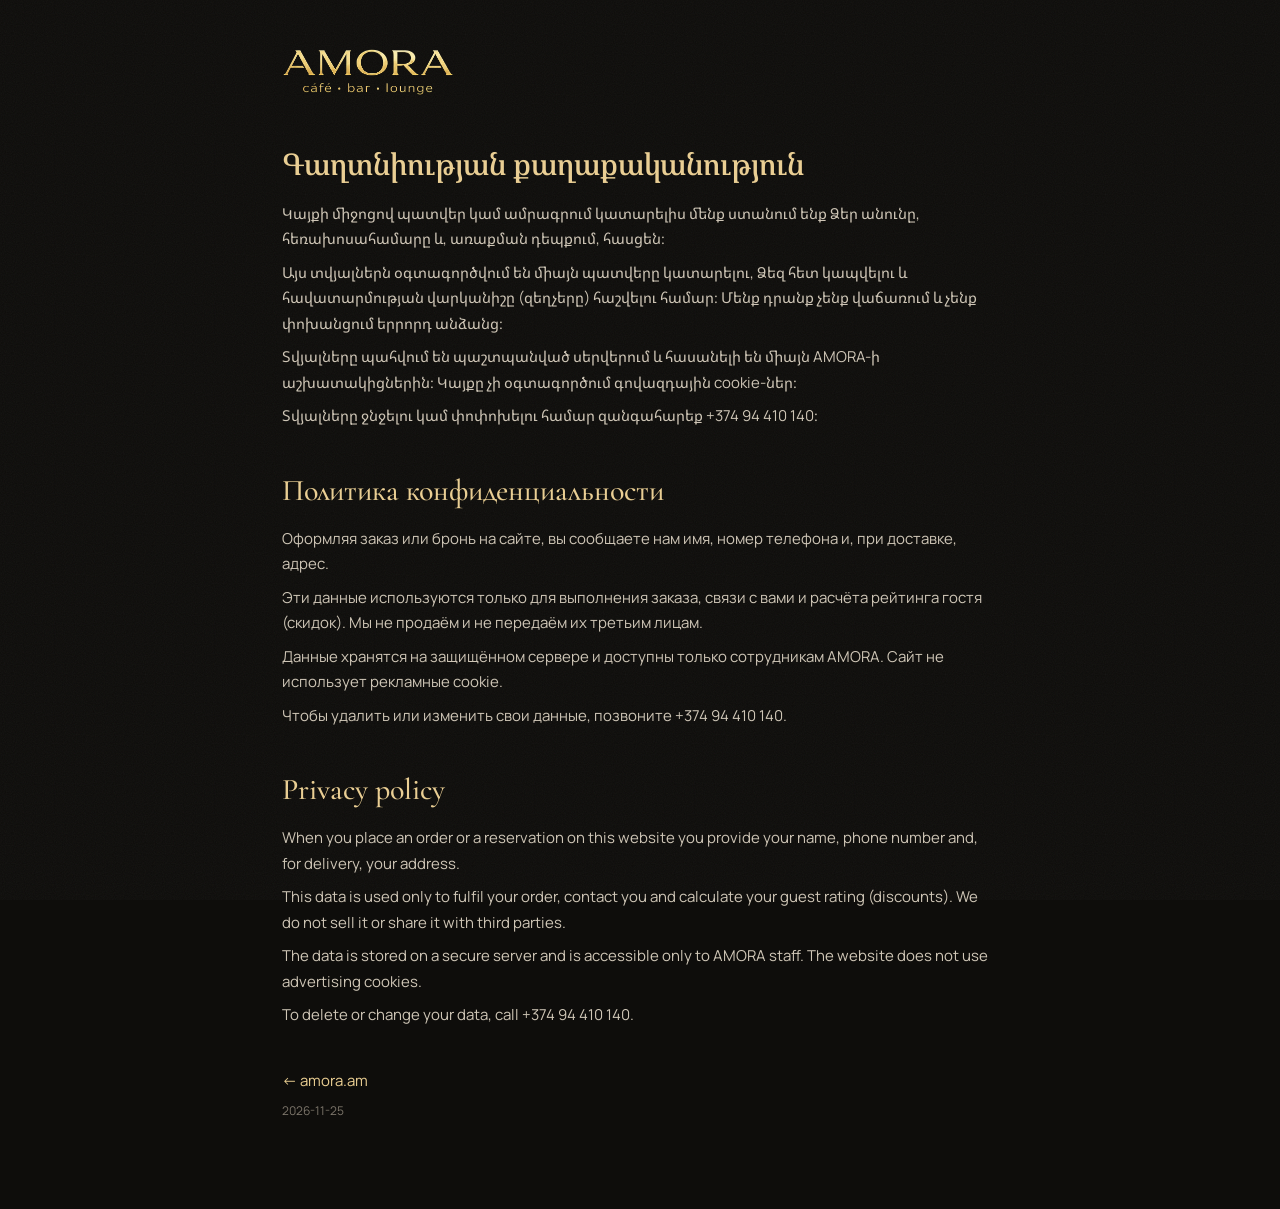
<file: privacy.html>
<!DOCTYPE html><html lang="hy"><head><meta charset="utf-8">
<style id="bootbg">html,body{background:#0E0D0B;color:#F3EEE5}</style>
<meta name="viewport" content="width=device-width, initial-scale=1">
<meta name="theme-color" content="#0E0D0B">
<link rel="icon" type="image/png" sizes="64x64" href="assets/brand/favicon-64.png">
<link rel="apple-touch-icon" href="assets/brand/apple-touch-icon.png">
<link rel="manifest" href="site.webmanifest">
<link rel="preconnect" href="https://fonts.googleapis.com">
<link rel="preconnect" href="https://fonts.gstatic.com" crossorigin>
<link href="https://fonts.googleapis.com/css2?family=Cinzel:wght@400;500&family=Cormorant+Garamond:ital,wght@0,400;0,500;0,600;1,400;1,500&family=Manrope:wght@400;500;600;700&family=Noto+Sans+Armenian:wght@400;500;600;700&family=Noto+Serif+Armenian:wght@400;500;600&display=swap" rel="stylesheet">
<link rel="stylesheet" href="assets/app.css">
<title>Privacy · AMORA Kapan</title><meta name="description" content="AMORA — политика конфиденциальности / Գաղտնիության քաղաքականություն / Privacy policy"><link rel="canonical" href="https://amora.am/privacy.html">
<style>.pv{max-width:760px;margin:0 auto;padding:48px 22px 80px;font-family:Manrope,"Noto Sans Armenian",sans-serif;line-height:1.7}.pv img{height:48px}.pv h2{font-family:"Cormorant Garamond","Noto Serif Armenian",serif;font-weight:500;font-size:30px;margin:36px 0 10px;color:#EBCF93}.pv p{color:#cfc6b6;margin:8px 0}.pv a{color:#EBCF93}</style></head>
<body><main class="pv"><a href="./"><img src="assets/brand/wordmark.webp" alt="AMORA"></a><section lang="hy"><h2>Գաղտնիության քաղաքականություն</h2><p>Կայքի միջոցով պատվեր կամ ամրագրում կատարելիս մենք ստանում ենք Ձեր անունը, հեռախոսահամարը և, առաքման դեպքում, հասցեն։</p><p>Այս տվյալներն օգտագործվում են միայն պատվերը կատարելու, Ձեզ հետ կապվելու և հավատարմության վարկանիշը (զեղչերը) հաշվելու համար։ Մենք դրանք չենք վաճառում և չենք փոխանցում երրորդ անձանց։</p><p>Տվյալները պահվում են պաշտպանված սերվերում և հասանելի են միայն AMORA-ի աշխատակիցներին։ Կայքը չի օգտագործում գովազդային cookie-ներ։</p><p>Տվյալները ջնջելու կամ փոփոխելու համար զանգահարեք +374 94 410 140։</p></section><section lang="ru"><h2>Политика конфиденциальности</h2><p>Оформляя заказ или бронь на сайте, вы сообщаете нам имя, номер телефона и, при доставке, адрес.</p><p>Эти данные используются только для выполнения заказа, связи с вами и расчёта рейтинга гостя (скидок). Мы не продаём и не передаём их третьим лицам.</p><p>Данные хранятся на защищённом сервере и доступны только сотрудникам AMORA. Сайт не использует рекламные cookie.</p><p>Чтобы удалить или изменить свои данные, позвоните +374 94 410 140.</p></section><section lang="en"><h2>Privacy policy</h2><p>When you place an order or a reservation on this website you provide your name, phone number and, for delivery, your address.</p><p>This data is used only to fulfil your order, contact you and calculate your guest rating (discounts). We do not sell it or share it with third parties.</p><p>The data is stored on a secure server and is accessible only to AMORA staff. The website does not use advertising cookies.</p><p>To delete or change your data, call +374 94 410 140.</p></section><p style="margin-top:40px"><a href="./">← amora.am</a></p><p style="color:#7d766b;font-size:12px">2026-11-25</p></main></body></html>
</file>
<file: assets/app.css>
:root{
  --bg:#0E0D0B;--bg2:#141210;--card:#1A1814;--card2:#211E19;--line:rgba(243,237,226,.09);--line2:rgba(243,237,226,.16);
  --ink:#F3EDE2;--mute:#A39B8D;--dim:#6F685D;--gold:#C8A46B;--gold2:#E6CD99;--wine:#8E3B46;--ok:#8DB283;--warn:#E0A458;--bad:#D46A6A;
  --serif:"Cormorant Garamond","Noto Serif Armenian",Georgia,serif;--sans:"Manrope","Noto Sans Armenian",system-ui,sans-serif;
  --r:18px;--ease:cubic-bezier(.2,.7,.2,1);
}
*{box-sizing:border-box;margin:0;padding:0}
html{scroll-behavior:smooth;-webkit-text-size-adjust:100%}
body{background:var(--bg);color:var(--ink);font-family:var(--sans);font-size:15px;line-height:1.5;-webkit-font-smoothing:antialiased;overflow-x:hidden}
body:before{content:"";position:fixed;inset:0;pointer-events:none;z-index:200;opacity:.05;background-image:url("data:image/svg+xml,%3Csvg xmlns='http://www.w3.org/2000/svg' width='160' height='160'%3E%3Cfilter id='n'%3E%3CfeTurbulence type='fractalNoise' baseFrequency='.9' numOctaves='2'/%3E%3C/filter%3E%3Crect width='100%25' height='100%25' filter='url(%23n)'/%3E%3C/svg%3E")}
button{font:inherit;color:inherit;background:none;border:0;cursor:pointer}
input,select,textarea{font:inherit;color:var(--ink)}
a{color:inherit;text-decoration:none}
.serif{font-family:var(--serif)}
.wrap{max-width:1180px;margin:0 auto;padding:0 20px}
.eyebrow{font-size:11px;letter-spacing:.28em;text-transform:uppercase;color:var(--gold)}
.hair{height:1px;background:linear-gradient(90deg,transparent,var(--gold) 20%,var(--gold) 80%,transparent);opacity:.35}
.hidden{display:none!important}

/* header */
.hdr{position:sticky;top:0;z-index:50;background:rgba(14,13,11,.82);backdrop-filter:blur(18px) saturate(1.2);-webkit-backdrop-filter:blur(18px);border-bottom:1px solid var(--line)}
.hdr .wrap{display:flex;align-items:center;gap:14px;height:66px}
.logo{display:flex;flex-direction:column;line-height:1}
.logo b{font-family:var(--serif);font-weight:500;font-size:27px;letter-spacing:.32em;margin-right:-.32em}
.logo small{font-size:8.5px;letter-spacing:.42em;color:var(--gold);margin-top:5px;text-transform:uppercase}
.sp{flex:1}
.langs{display:flex;border:1px solid var(--line2);border-radius:99px;padding:3px}
.langs button{font-size:11.5px;font-weight:600;letter-spacing:.06em;padding:6px 10px;border-radius:99px;color:var(--mute);transition:.25s}
.langs button.on{background:var(--ink);color:var(--bg)}
.iconbtn{position:relative;height:42px;min-width:42px;padding:0 14px;border-radius:99px;border:1px solid var(--line2);display:flex;align-items:center;gap:8px;font-size:13px;font-weight:600;transition:.25s}
.iconbtn:hover{border-color:var(--gold)}
.iconbtn .cnt{background:var(--gold);color:#1a140b;font-size:11px;font-weight:700;border-radius:99px;min-width:20px;height:20px;display:grid;place-items:center;padding:0 5px}
.trackpill{display:flex;align-items:center;gap:8px;height:42px;padding:0 14px;border-radius:99px;background:rgba(200,164,107,.12);border:1px solid rgba(200,164,107,.35);font-size:12.5px;font-weight:600;color:var(--gold2)}
.dot{width:7px;height:7px;border-radius:50%;background:var(--ok);box-shadow:0 0 0 0 rgba(141,178,131,.6);animation:pulse 1.8s infinite}
@keyframes pulse{0%{box-shadow:0 0 0 0 rgba(141,178,131,.55)}70%{box-shadow:0 0 0 9px rgba(141,178,131,0)}100%{box-shadow:0 0 0 0 rgba(141,178,131,0)}}

/* hero */
.hero{position:relative;overflow:hidden;padding:72px 0 64px;border-bottom:1px solid var(--line)}
.hero:before{content:"";position:absolute;inset:-20%;background:radial-gradient(40% 50% at 78% 40%,rgba(142,59,70,.28),transparent 70%),radial-gradient(35% 45% at 15% 10%,rgba(200,164,107,.13),transparent 70%)}
.hero .wrap{position:relative;display:grid;grid-template-columns:1.1fr .9fr;gap:40px;align-items:center}
.hero h1{font-family:var(--serif);font-weight:400;font-size:clamp(46px,7vw,92px);line-height:.95;letter-spacing:-.01em;margin:18px 0 22px}
.hero h1 i{color:var(--gold2);font-weight:400}
.hero p.lead{color:var(--mute);font-size:16.5px;max-width:470px}
.ctas{display:flex;gap:12px;flex-wrap:wrap;margin-top:30px}
.btn{height:52px;padding:0 26px;border-radius:99px;font-weight:600;font-size:14.5px;letter-spacing:.02em;display:inline-flex;align-items:center;justify-content:center;gap:10px;transition:.3s var(--ease)}
.btn.gold{background:linear-gradient(180deg,var(--gold2),var(--gold));color:#1d160b;box-shadow:0 10px 30px -10px rgba(200,164,107,.6)}
.btn.gold:hover{transform:translateY(-2px);box-shadow:0 16px 36px -12px rgba(200,164,107,.7)}
.btn.line{border:1px solid var(--line2)}
.btn.line:hover{border-color:var(--gold);color:var(--gold2)}
.btn:disabled{opacity:.4;cursor:not-allowed;transform:none!important}
.chips{display:flex;gap:10px;flex-wrap:wrap;margin-top:34px}
.chip{display:flex;align-items:center;gap:8px;padding:9px 14px;border:1px solid var(--line);border-radius:99px;font-size:12.5px;color:var(--mute);background:rgba(255,255,255,.02)}
.chip b{color:var(--ink);font-weight:600}
.heroart{position:relative;aspect-ratio:1;max-width:480px;justify-self:end;width:100%}
.heroart .spin{position:absolute;inset:0;animation:spin 90s linear infinite}
.heroart .ring{position:absolute;inset:-6%;border:1px solid var(--line);border-radius:50%}
.heroart .ring2{position:absolute;inset:-14%;border:1px dashed rgba(200,164,107,.18);border-radius:50%}
.heroart .tag{position:absolute;background:rgba(20,18,16,.85);backdrop-filter:blur(10px);border:1px solid var(--line2);border-radius:14px;padding:12px 16px;font-size:12px}
.heroart .tag b{display:block;font-family:var(--serif);font-size:19px;font-weight:500}
@keyframes spin{to{transform:rotate(360deg)}}

/* table hero */
.thero{padding:34px 0 30px;border-bottom:1px solid var(--line);background:radial-gradient(60% 120% at 80% 0,rgba(142,59,70,.25),transparent 70%)}
.thero h2{font-family:var(--serif);font-weight:400;font-size:44px;line-height:1;margin:8px 0 6px}
.thero h2 span{color:var(--gold2)}
.tactions{display:grid;grid-template-columns:1fr 1fr;gap:10px;margin-top:20px;max-width:520px}
.tact{border:1px solid var(--line2);border-radius:16px;padding:14px 16px;text-align:left;transition:.25s;background:rgba(255,255,255,.02)}
.tact:hover{border-color:var(--gold)}
.tact b{display:block;font-size:14px}
.tact small{color:var(--mute);font-size:12px}
.tact.done{border-color:rgba(141,178,131,.5);background:rgba(141,178,131,.08)}

/* menu nav */
.mnav{position:sticky;top:66px;z-index:40;background:rgba(14,13,11,.9);backdrop-filter:blur(16px);-webkit-backdrop-filter:blur(16px);border-bottom:1px solid var(--line)}
.mnav .wrap{display:flex;gap:10px;align-items:center;height:62px}
.cats{display:flex;gap:4px;overflow-x:auto;scrollbar-width:none;flex:1;mask-image:linear-gradient(90deg,#000 92%,transparent)}
.cats::-webkit-scrollbar{display:none}
.cats button{white-space:nowrap;padding:9px 15px;border-radius:99px;font-size:13.5px;color:var(--mute);transition:.25s;font-weight:500}
.cats button.on{color:var(--bg);background:var(--ink)}
.cats button:hover:not(.on){color:var(--ink)}
.srch{position:relative;width:230px;flex:none}
.srch input{width:100%;height:40px;border-radius:99px;border:1px solid var(--line2);background:transparent;padding:0 14px 0 38px;font-size:13.5px;outline:none;transition:.25s}
.srch input:focus{border-color:var(--gold)}
.srch svg{position:absolute;left:13px;top:12px;opacity:.6}
.filters{display:flex;gap:8px;padding:18px 0 4px;flex-wrap:wrap}
.filters button{padding:7px 13px;border:1px solid var(--line);border-radius:99px;font-size:12.5px;color:var(--mute);transition:.2s}
.filters button.on{border-color:var(--gold);color:var(--gold2);background:rgba(200,164,107,.08)}

/* dishes */
.sec{padding:36px 0 8px;scroll-margin-top:140px}
.sec h3{font-family:var(--serif);font-weight:400;font-size:38px;display:flex;align-items:baseline;gap:14px;margin-bottom:20px}
.sec h3 small{font-family:var(--sans);font-size:12px;color:var(--dim);letter-spacing:.1em}
.grid{display:grid;grid-template-columns:repeat(3,1fr);gap:18px}
.dish{position:relative;background:linear-gradient(180deg,var(--card),var(--bg2));border:1px solid var(--line);border-radius:var(--r);overflow:hidden;display:flex;flex-direction:column;transition:.35s var(--ease);cursor:pointer}
.dish:hover{border-color:rgba(200,164,107,.35);transform:translateY(-3px);box-shadow:0 24px 50px -30px rgba(0,0,0,.9)}
.dish .img{position:relative;aspect-ratio:4/3;background:radial-gradient(70% 70% at 50% 45%,#2a2620,#14120f 75%);display:grid;place-items:center;overflow:hidden}
.dish .img svg{width:78%;height:auto;transition:.6s var(--ease);filter:drop-shadow(0 18px 22px rgba(0,0,0,.55))}
.dish:hover .img svg{transform:rotate(8deg) scale(1.04)}
.dish .body{padding:16px 18px 18px;display:flex;flex-direction:column;flex:1}
.dish h4{font-family:var(--serif);font-size:23px;font-weight:500;line-height:1.1}
.dish p{color:var(--mute);font-size:13px;margin:7px 0 14px;flex:1;display:-webkit-box;-webkit-line-clamp:2;-webkit-box-orient:vertical;overflow:hidden}
.dish .foot{display:flex;align-items:center;justify-content:space-between;gap:10px}
.price{font-weight:700;font-size:17px;letter-spacing:.01em;white-space:nowrap}
.price small{color:var(--dim);font-weight:500;font-size:12px;margin-left:6px}
.addb{height:40px;padding:0 16px;border-radius:99px;border:1px solid var(--line2);font-size:13px;font-weight:600;transition:.25s;display:flex;align-items:center;gap:6px}
.addb:hover{background:var(--ink);color:var(--bg);border-color:var(--ink)}
.stepper{display:flex;align-items:center;border-radius:99px;background:var(--ink);color:var(--bg);height:40px;font-weight:700}
.stepper button{width:38px;height:40px;font-size:18px;color:var(--bg)}
.stepper span{min-width:18px;text-align:center;font-size:14px}
.badges{position:absolute;top:12px;left:12px;display:flex;gap:6px;z-index:2}
.bdg{font-size:10.5px;font-weight:700;letter-spacing:.08em;text-transform:uppercase;padding:5px 9px;border-radius:99px;background:rgba(14,13,11,.75);backdrop-filter:blur(6px);border:1px solid var(--line2)}
.bdg.hit{color:var(--gold2);border-color:rgba(200,164,107,.4)}
.bdg.new{color:#bfe0b5;border-color:rgba(141,178,131,.4)}
.bdg.spicy{color:#f0a3a3;border-color:rgba(212,106,106,.4)}
.bdg.veg{color:#cfe3a8;border-color:rgba(170,200,120,.35)}
.dish.out{cursor:default}
.dish.out .img svg{filter:grayscale(1) brightness(.55)}
.dish.out h4,.dish.out .price{opacity:.5}
.dish.out:hover{transform:none;border-color:var(--line)}
.soldtag{position:absolute;inset:auto 12px 12px 12px;background:rgba(14,13,11,.85);border:1px solid var(--line2);border-radius:12px;padding:9px 12px;font-size:12px;color:var(--mute);text-align:center;backdrop-filter:blur(6px)}
.empty{color:var(--mute);padding:50px 0;text-align:center}

/* about / features */
.feat{padding:80px 0;border-top:1px solid var(--line);margin-top:60px}
.feat h2{font-family:var(--serif);font-weight:400;font-size:clamp(36px,5vw,58px);line-height:1;max-width:640px;margin:12px 0 40px}
.fgrid{display:grid;grid-template-columns:repeat(4,1fr);gap:16px}
.fcard{border:1px solid var(--line);border-radius:var(--r);padding:24px;background:linear-gradient(180deg,rgba(255,255,255,.025),transparent)}
.fcard .n{font-family:var(--serif);font-size:42px;color:var(--gold);line-height:1}
.fcard b{display:block;margin:14px 0 6px;font-size:15px}
.fcard p{color:var(--mute);font-size:13px}
.book{display:grid;grid-template-columns:1fr 1fr;gap:40px;padding:70px 0;border-top:1px solid var(--line);align-items:start}
.book h2{font-family:var(--serif);font-weight:400;font-size:52px;line-height:1;margin:12px 0 14px}
.form{display:grid;gap:12px}
.row2{display:grid;grid-template-columns:1fr 1fr;gap:12px}
.row3{display:grid;grid-template-columns:1fr 1fr 1fr;gap:12px}
.fld{display:flex;flex-direction:column;gap:6px}
.fld label{font-size:11.5px;color:var(--mute);letter-spacing:.04em}
.fld input,.fld select,.fld textarea{height:48px;border-radius:14px;border:1px solid var(--line2);background:rgba(255,255,255,.03);padding:0 14px;outline:none;transition:.2s;width:100%}
.fld textarea{height:78px;padding:12px 14px;resize:none}
.fld input:focus,.fld select:focus,.fld textarea:focus{border-color:var(--gold)}
.fld select option{background:#1a1814}
.fld.err input{border-color:var(--bad)}
footer{border-top:1px solid var(--line);padding:50px 0 120px}
.fgrid2{display:grid;grid-template-columns:2fr 1fr 1fr 1fr;gap:30px}
footer h5{font-size:11px;letter-spacing:.24em;text-transform:uppercase;color:var(--gold);margin-bottom:12px;font-weight:600}
footer p,footer a{color:var(--mute);font-size:13.5px;display:block}

/* overlay / drawer */
.ov{position:fixed;inset:0;background:rgba(5,4,3,.6);backdrop-filter:blur(4px);z-index:90;opacity:0;pointer-events:none;transition:.35s}
.ov.on{opacity:1;pointer-events:auto}
.drawer{position:fixed;top:0;right:0;bottom:0;width:min(460px,100%);background:var(--bg2);border-left:1px solid var(--line2);z-index:100;transform:translateX(105%);transition:.45s var(--ease);display:flex;flex-direction:column}
.drawer.on{transform:none}
.dh{display:flex;align-items:center;justify-content:space-between;padding:20px 22px;border-bottom:1px solid var(--line)}
.dh h3{font-family:var(--serif);font-weight:500;font-size:28px}
.x{width:38px;height:38px;border-radius:50%;border:1px solid var(--line2);display:grid;place-items:center;font-size:18px}
.db{flex:1;overflow-y:auto;padding:18px 22px}
.df{padding:16px 22px 22px;border-top:1px solid var(--line);background:var(--bg2)}
.ci{display:grid;grid-template-columns:58px 1fr auto;gap:12px;align-items:center;padding:12px 0;border-bottom:1px solid var(--line)}
.ci .th{width:58px;height:58px;border-radius:14px;background:#1f1c18;display:grid;place-items:center}
.ci .th svg{width:52px}
.ci b{font-weight:600;font-size:14px;display:block;line-height:1.25}
.ci small{color:var(--mute)}
.stepper.sm{height:34px;background:transparent;color:var(--ink);border:1px solid var(--line2)}
.stepper.sm button{color:var(--ink);width:32px;height:34px}
.sumrow{display:flex;justify-content:space-between;font-size:14px;color:var(--mute);padding:4px 0}
.sumrow.t{color:var(--ink);font-weight:700;font-size:18px;padding-top:10px}
.prog{height:4px;border-radius:9px;background:var(--line2);overflow:hidden;margin:8px 0 2px}
.prog i{display:block;height:100%;background:linear-gradient(90deg,var(--gold),var(--gold2));transition:.5s}
.note{font-size:12.5px;color:var(--mute);background:rgba(255,255,255,.03);border:1px solid var(--line);border-radius:12px;padding:10px 12px;margin:10px 0}
.note.warn{color:var(--warn);border-color:rgba(224,164,88,.35)}
.seg{display:grid;grid-auto-flow:column;grid-auto-columns:1fr;border:1px solid var(--line2);border-radius:14px;padding:4px;gap:4px;margin-bottom:16px}
.seg button{line-height:1.2;padding:0 6px;height:42px;border-radius:10px;font-size:13.5px;font-weight:600;color:var(--mute);transition:.2s}
.seg button.on{background:var(--ink);color:var(--bg)}
.seg button:disabled{opacity:.35;text-decoration:line-through}
.opt{display:flex;align-items:center;gap:12px;border:1px solid var(--line2);border-radius:14px;padding:13px 14px;cursor:pointer;transition:.2s;margin-bottom:8px}
.opt.on{border-color:var(--gold);background:rgba(200,164,107,.06)}
.opt i{width:18px;height:18px;border-radius:50%;border:1.5px solid var(--line2);flex:none;display:grid;place-items:center}
.opt.on i{border-color:var(--gold)}
.opt.on i:after{content:"";width:9px;height:9px;border-radius:50%;background:var(--gold)}
.opt b{font-size:14px;font-weight:600}
.opt small{display:block;color:var(--mute);font-size:12px}
.lbl{font-size:11px;letter-spacing:.2em;text-transform:uppercase;color:var(--gold);margin:18px 0 10px;font-weight:600}
.ups{display:flex;gap:10px;overflow-x:auto;padding-bottom:4px;scrollbar-width:none}
.ups .u{flex:none;width:132px;border:1px solid var(--line);border-radius:14px;padding:10px;text-align:left}
.ups .u svg{width:60px;display:block;margin:0 auto 6px}
.ups .u b{font-size:12.5px;display:block;line-height:1.2;height:30px;overflow:hidden}
.ups .u span{font-size:12px;color:var(--gold2);font-weight:700}

/* tracker */
.done-hero{text-align:center;padding:16px 0 6px}
.done-hero .ok{width:74px;height:74px;border-radius:50%;margin:0 auto 14px;display:grid;place-items:center;background:radial-gradient(circle,rgba(141,178,131,.25),transparent 70%);border:1px solid rgba(141,178,131,.5);font-size:30px;color:var(--ok)}
.done-hero h4{font-family:var(--serif);font-size:30px;font-weight:500}
.done-hero .num{font-size:13px;color:var(--mute);margin-top:4px}
.steps{margin:22px 0 10px;position:relative}
.st{display:flex;gap:14px;align-items:flex-start;padding:0 0 20px;position:relative}
.st:before{content:"";position:absolute;left:11px;top:24px;bottom:0;width:1px;background:var(--line2)}
.st:last-child:before{display:none}
.st i{width:23px;height:23px;border-radius:50%;border:1.5px solid var(--line2);flex:none;display:grid;place-items:center;font-size:11px;font-style:normal;background:var(--bg2);z-index:1}
.st.dn i{background:var(--ok);border-color:var(--ok);color:#10200d}
.st.cur i{border-color:var(--gold);box-shadow:0 0 0 5px rgba(200,164,107,.15)}
.st.cur i:after{content:"";width:8px;height:8px;border-radius:50%;background:var(--gold);animation:pulse 1.6s infinite}
.st b{font-size:14.5px;font-weight:600;display:block}
.st small{color:var(--mute);font-size:12px}
.st:not(.dn):not(.cur) b{color:var(--dim)}

/* modal sheet */
.sheet{position:fixed;left:50%;top:50%;width:min(560px,94vw);max-height:90vh;overflow:auto;background:var(--bg2);border:1px solid var(--line2);border-radius:26px;z-index:110;transform:translate(-50%,-46%) scale(.97);opacity:0;pointer-events:none;transition:.4s var(--ease)}
.sheet.on{transform:translate(-50%,-50%);opacity:1;pointer-events:auto}
.sheet .img{aspect-ratio:16/10;background:radial-gradient(60% 70% at 50% 45%,#2c2822,#12100e 75%);display:grid;place-items:center;position:relative}
.sheet .img svg{width:62%;filter:drop-shadow(0 24px 30px rgba(0,0,0,.6))}
.sheet .x{position:absolute;top:14px;right:14px;background:rgba(14,13,11,.6)}
.sheet .c{padding:22px 24px 24px}
.sheet h3{font-family:var(--serif);font-weight:500;font-size:34px;line-height:1.05}
.sheet .meta{color:var(--dim);font-size:12.5px;margin:6px 0 12px;letter-spacing:.04em}
.sheet p{color:var(--mute)}
.sheet .act{display:flex;gap:12px;margin-top:22px;align-items:center}
.sheet .act .btn{flex:1}

/* floating cart bar (mobile) */
.fbar{position:fixed;left:14px;right:14px;bottom:14px;z-index:60;display:none}
.fbar button{width:100%;height:58px;border-radius:18px;background:linear-gradient(180deg,var(--gold2),var(--gold));color:#1d160b;font-weight:700;display:flex;align-items:center;justify-content:space-between;padding:0 20px;box-shadow:0 18px 40px -12px rgba(0,0,0,.8)}

/* toast */
.toasts{position:fixed;top:78px;left:50%;transform:translateX(-50%);z-index:300;display:flex;flex-direction:column;gap:8px;align-items:center;pointer-events:none}
.toast{white-space:nowrap;max-width:92vw;overflow:hidden;text-overflow:ellipsis;background:#f3ede2;color:#16130f;padding:11px 18px;border-radius:99px;font-size:13.5px;font-weight:600;box-shadow:0 14px 34px -10px rgba(0,0,0,.7);animation:tin .4s var(--ease)}
.toast.gold{background:linear-gradient(180deg,var(--gold2),var(--gold))}
@keyframes tin{from{opacity:0;transform:translateY(-10px)}}

/* demo switcher */
.ov.on~.demo{opacity:0;pointer-events:none}
.demo{position:fixed;left:50%;bottom:16px;transform:translateX(-50%);z-index:80;transition:opacity .3s;display:flex;align-items:center;gap:4px;padding:5px;border-radius:99px;background:rgba(243,237,226,.94);color:#17140f;box-shadow:0 16px 40px -12px rgba(0,0,0,.8);font-size:12.5px}
.demo span{padding:0 10px 0 12px;font-weight:700;letter-spacing:.14em;font-size:10px;text-transform:uppercase;opacity:.55}
.demo button{white-space:nowrap;color:#17140f;padding:8px 14px;border-radius:99px;font-weight:600;position:relative}
.demo button.on{background:#17140f;color:#f3ede2}
.demo button .rd{position:absolute;top:4px;right:6px;width:8px;height:8px;border-radius:50%;background:#c4453f}

/* ===== STAFF ===== */
.staff{min-height:100vh;background:#0B0A09}
.sbar{position:sticky;top:0;z-index:50;background:rgba(11,10,9,.92);backdrop-filter:blur(14px);border-bottom:1px solid var(--line)}
.sbar .wrap{max-width:1400px;display:flex;align-items:center;gap:12px;height:64px}
.sbar .logo b{font-size:22px}
.stabs{display:flex;gap:4px;overflow-x:auto;scrollbar-width:none;max-width:1400px;margin:0 auto;padding:0 20px 10px}
.stabs::-webkit-scrollbar{display:none}
.stabs button{white-space:nowrap;padding:9px 14px;border-radius:12px;font-size:13.5px;font-weight:600;color:var(--mute);display:flex;gap:7px;align-items:center}
.stabs button.on{background:var(--card2);color:var(--ink)}
.stabs .b{background:var(--bad);color:#fff;border-radius:99px;font-size:10.5px;padding:1px 6px;min-width:18px;text-align:center}
.smain{max-width:1400px;margin:0 auto;padding:22px 20px 120px}
.live{display:flex;align-items:center;gap:8px;font-size:12px;color:var(--ok);font-weight:600}
.sbtn{height:38px;padding:0 14px;border-radius:11px;border:1px solid var(--line2);font-size:13px;font-weight:600;transition:.2s;display:inline-flex;align-items:center;gap:6px;white-space:nowrap}
.sbtn:hover{border-color:var(--gold)}
.sbtn.pri{background:var(--ink);color:var(--bg);border-color:var(--ink)}
.sbtn.ok{background:var(--ok);color:#0f1c0c;border-color:var(--ok)}
.sbtn.gold{background:var(--gold);color:#1d160b;border-color:var(--gold)}
.sbtn.ghost{border-color:transparent;color:var(--mute)}
.kan{display:grid;grid-template-columns:repeat(4,minmax(260px,1fr));gap:14px;overflow-x:auto;align-items:start}
.col{background:#121110;border:1px solid var(--line);border-radius:18px;padding:12px;min-height:200px}
.col h4{display:flex;justify-content:space-between;align-items:center;font-size:12px;letter-spacing:.14em;text-transform:uppercase;color:var(--mute);padding:4px 6px 12px}
.col h4 em{font-style:normal;background:var(--card2);color:var(--ink);border-radius:99px;padding:2px 9px;letter-spacing:0}
.oc{background:var(--card);border:1px solid var(--line);border-radius:14px;padding:14px;margin-bottom:10px;font-size:13px}
.oc.fresh{border-color:var(--gold);animation:glow 1.4s infinite alternate}
@keyframes glow{from{box-shadow:0 0 0 0 rgba(200,164,107,.0)}to{box-shadow:0 0 0 4px rgba(200,164,107,.18)}}
.oc .h{display:flex;align-items:center;gap:8px;margin-bottom:8px}
.oc .h b{font-size:16px}
.oc .h small{margin-left:auto;color:var(--dim)}
.tp{font-size:10.5px;font-weight:700;letter-spacing:.06em;text-transform:uppercase;padding:3px 8px;border-radius:7px}
.tp.delivery{background:rgba(142,59,70,.35);color:#f2b7be}
.tp.pickup{background:rgba(200,164,107,.2);color:var(--gold2)}
.tp.table{background:rgba(141,178,131,.2);color:#c5e3bd}
.oc ul{list-style:none;margin:8px 0;padding:8px 0;border-top:1px dashed var(--line2);border-bottom:1px dashed var(--line2)}
.oc li{display:flex;justify-content:space-between;padding:2px 0}
.oc .who{color:var(--mute);line-height:1.45}
.oc .who b{color:var(--ink);font-weight:600}
.oc .nt{background:rgba(224,164,88,.1);color:var(--warn);border-radius:8px;padding:6px 8px;margin-top:6px;font-size:12.5px}
.oc .ft{display:flex;align-items:center;gap:8px;margin-top:10px}
.oc .ft .tot{font-weight:700;font-size:15px;margin-right:auto;white-space:nowrap}
.donelist{margin-top:18px;background:#121110;border:1px solid var(--line);border-radius:18px;padding:14px}
.donelist summary{cursor:pointer;color:var(--mute);font-size:13px;font-weight:600}
.drow{display:grid;grid-template-columns:70px 90px 1fr auto auto;gap:12px;padding:9px 4px;border-bottom:1px solid var(--line);font-size:13px;align-items:center}
.callc{display:flex;align-items:center;gap:14px;background:var(--card);border:1px solid var(--line);border-radius:16px;padding:16px;margin-bottom:10px}
.callc .tn{width:56px;height:56px;border-radius:14px;background:var(--card2);display:grid;place-items:center;font-family:var(--serif);font-size:28px}
.callc.act{border-color:var(--gold)}
.callc b{font-size:15px}
.callc small{display:block;color:var(--mute)}
.stop{display:grid;grid-template-columns:repeat(auto-fill,minmax(380px,1fr));gap:10px}
.si{display:flex;align-items:center;gap:12px;background:var(--card);border:1px solid var(--line);border-radius:14px;padding:10px 12px}
.si .th{width:46px;height:46px;border-radius:10px;background:#1f1c18;display:grid;place-items:center;flex:none}
.si .th svg{width:42px}
.si .nm{flex:1;min-width:0}
.si .nm b{font-size:13.5px;line-height:1.25;display:-webkit-box;-webkit-line-clamp:2;-webkit-box-orient:vertical;overflow:hidden}
.si .nm small{color:var(--mute);font-size:11.5px}
.si.off{opacity:.65;border-color:rgba(212,106,106,.35)}
.si input.pr{width:78px;height:34px;border-radius:9px;border:1px solid var(--line2);background:transparent;text-align:right;padding:0 8px;font-size:13px}
.sw{width:46px;height:26px;border-radius:99px;background:var(--line2);position:relative;flex:none;transition:.25s}
.sw:after{content:"";position:absolute;top:3px;left:3px;width:20px;height:20px;border-radius:50%;background:#fff;transition:.25s}
.sw.on{background:var(--ok)}
.sw.on:after{left:23px}
.qrg{display:grid;grid-template-columns:repeat(auto-fill,minmax(210px,1fr));gap:14px}
.qrc{background:#F3EDE2;color:#17140f;border-radius:18px;padding:18px 16px;text-align:center}
.qrc .lg{font-family:var(--serif);letter-spacing:.3em;font-size:18px;margin-right:-.3em}
.qrc .q{width:140px;height:140px;margin:12px auto;display:grid;place-items:center}
.qrc .q img,.qrc .q canvas{width:140px!important;height:140px!important}
.qrc .tn{font-family:var(--serif);font-size:30px;line-height:1}
.qrc small{display:block;font-size:10.5px;opacity:.6;margin-top:4px;word-break:break-all}
.qrc .sbtn{margin-top:10px;border-color:rgba(0,0,0,.2);color:#17140f;height:32px;font-size:12px}
.panel{background:var(--card);border:1px solid var(--line);border-radius:18px;padding:20px;margin-bottom:14px}
.panel h4{font-size:15px;margin-bottom:4px}
.panel p.s{color:var(--mute);font-size:12.5px;margin-bottom:12px}
.setrow{display:flex;align-items:center;justify-content:space-between;gap:12px;padding:12px 0;border-bottom:1px solid var(--line)}
.setrow:last-child{border:0}
.setrow small{display:block;color:var(--mute);font-size:12px}
.setrow input{width:110px;height:38px;border-radius:10px;border:1px solid var(--line2);background:transparent;text-align:right;padding:0 10px}
.kpis{display:grid;grid-template-columns:repeat(4,1fr);gap:12px;margin-bottom:14px}
.kpi{background:var(--card);border:1px solid var(--line);border-radius:16px;padding:18px}
.kpi small{color:var(--mute);font-size:12px}
.kpi b{display:block;font-family:var(--serif);font-size:36px;font-weight:500;line-height:1.1;margin-top:4px}
.bar{display:grid;grid-template-columns:180px 1fr 50px;gap:12px;align-items:center;padding:7px 0;font-size:13px}
.bar .t{height:8px;border-radius:9px;background:var(--line);overflow:hidden}
.bar .t i{display:block;height:100%;background:var(--gold);border-radius:9px}
.login{min-height:100vh;display:grid;place-items:center;padding:20px}
.lbox{width:min(380px,100%);text-align:center}
.pin{display:flex;gap:10px;justify-content:center;margin:26px 0 18px}
.pin i{width:14px;height:14px;border-radius:50%;border:1.5px solid var(--line2)}
.pin i.f{background:var(--gold);border-color:var(--gold)}
.pad{display:grid;grid-template-columns:repeat(3,1fr);gap:10px}
.pad button{height:62px;border-radius:16px;border:1px solid var(--line);font-size:22px;font-family:var(--serif);background:rgba(255,255,255,.02)}
.pad button:active{background:var(--card2)}
.bk{display:grid;grid-template-columns:1.2fr 1fr 1fr auto;gap:12px;align-items:center;background:var(--card);border:1px solid var(--line);border-radius:14px;padding:14px;margin-bottom:8px;font-size:13.5px}

@media (max-width:980px){
  .grid{grid-template-columns:repeat(2,1fr)}
  .fgrid{grid-template-columns:repeat(2,1fr)}
  .kpis{grid-template-columns:repeat(2,1fr)}
}
@media (max-width:760px){
  body{font-size:14.5px}
  .hero{padding:40px 0 40px}
  .hero .wrap{grid-template-columns:1fr}
  .heroart{max-width:300px;justify-self:center;order:-1;margin-bottom:-10px}
  .heroart .tag{display:none}
  .srch{display:none}
  .mnav .wrap{height:56px}
  .grid{grid-template-columns:1fr;gap:12px}
  .dish{flex-direction:row;min-height:132px}
  .dish .img{aspect-ratio:auto;width:120px;flex:none}
  .dish .img svg{width:96px}
  .dish .body{padding:14px}
  .dish h4{font-size:20px}
  .dish p{-webkit-line-clamp:2;font-size:12.5px;margin:4px 0 10px}
  .badges{top:8px;left:8px;flex-direction:column;align-items:flex-start}
  .bdg{font-size:9px;padding:3px 7px}
  .soldtag{inset:auto 8px 8px 8px;font-size:10.5px;padding:6px}
  .sec h3{font-size:30px}
  .fgrid{grid-template-columns:1fr}
  .book{grid-template-columns:1fr;gap:20px}
  .fgrid2{grid-template-columns:1fr 1fr}
  .fbar{display:block}
  .fbar.raise{bottom:72px}
  .drawer{width:100%}
  .hdr .langs button{padding:5px 7px;font-size:10.5px}
  .hdr .wrap{gap:8px}
  .logo small{display:none}
  .iconbtn{padding:0 11px}
  .trackpill{padding:0 10px}
  .addb{width:40px;padding:0;justify-content:center;font-size:20px;font-weight:400}
  .addb .lt{display:none}
  .price small{display:block;margin:0}
  .seg button{font-size:12.5px}
  .logo b{font-size:23px}
  .hide-m{display:none!important}
  .kan{grid-template-columns:repeat(4,86vw)}
  .kpi b{font-size:26px;white-space:nowrap}
  .oc .ft{flex-wrap:wrap}
  .smain{padding:16px 14px 110px}
  .drow{grid-template-columns:60px 1fr auto;}
  .drow .hm{display:none}
  .bk{grid-template-columns:1fr auto}
  .bar{grid-template-columns:110px 1fr 40px}
  .sheet{top:auto;bottom:0;left:0;width:100%;transform:translateY(100%);border-radius:26px 26px 0 0;max-height:92vh}
  .sheet.on{transform:none}
  .demo{bottom:10px;font-size:11.5px}
  .demo span{display:none}
  .demo button{padding:8px 11px}
}

/* ===== v2 additions ===== */
.splash{position:fixed;inset:0;z-index:600;background:var(--bg);display:grid;place-items:center;animation:splOut .7s 1.5s forwards}
.splash .in{text-align:center}
.splash b{display:block;font-family:var(--serif);font-weight:400;font-size:clamp(46px,9vw,84px);letter-spacing:.42em;margin-right:-.42em;animation:splIn 1.3s var(--ease) both}
.splash i{display:block;height:1px;width:0;margin:18px auto 14px;background:var(--gold);animation:splLine 1.1s .3s var(--ease) forwards}
.splash small{display:block;font-size:10px;letter-spacing:.5em;color:var(--gold);opacity:0;animation:splFade .8s .7s forwards;text-transform:uppercase}
@keyframes splIn{from{opacity:0;letter-spacing:.8em;filter:blur(8px)}}
@keyframes splLine{to{width:160px}}
@keyframes splFade{to{opacity:1}}
@keyframes splOut{to{opacity:0;visibility:hidden}}
.promo{margin:26px 0 4px;border:1px solid rgba(200,164,107,.35);border-radius:20px;padding:18px 22px;display:flex;gap:18px;align-items:center;background:linear-gradient(100deg,rgba(142,59,70,.32),rgba(200,164,107,.06) 70%);position:relative;overflow:hidden}
.promo:after{content:"";position:absolute;right:-40px;top:-40px;width:160px;height:160px;border-radius:50%;border:1px solid rgba(200,164,107,.25)}
.promo .k{font-size:10.5px;letter-spacing:.24em;text-transform:uppercase;color:var(--gold);white-space:nowrap}
.promo b{font-family:var(--serif);font-weight:500;font-size:22px;line-height:1.2}
.ogrp{margin-top:18px}
.ogrp h5{font-size:11px;letter-spacing:.2em;text-transform:uppercase;color:var(--gold);margin-bottom:9px;font-weight:600}
.ochips{display:flex;flex-wrap:wrap;gap:8px}
.ochips button{padding:9px 14px;border:1px solid var(--line2);border-radius:99px;font-size:13.5px;transition:.2s}
.ochips button.on{border-color:var(--gold);background:rgba(200,164,107,.12);color:var(--gold2)}
.ochips small{color:var(--mute);margin-left:5px}
.alg{display:flex;gap:6px;flex-wrap:wrap;margin-top:14px;align-items:center}
.alg em{font-style:normal;font-size:11px;letter-spacing:.14em;text-transform:uppercase;color:var(--dim);margin-right:4px}
.alg span{font-size:11.5px;color:var(--mute);border:1px dashed var(--line2);border-radius:99px;padding:3px 10px}
.qb{background:var(--gold);color:#1d160b;border-radius:99px;font-size:11px;font-weight:700;padding:2px 7px;margin-left:2px}
.ph{display:block;object-fit:cover}
.dish .img .ph{position:absolute;inset:0;width:100%;height:100%;transition:.6s var(--ease)}
.dish:hover .img .ph{transform:scale(1.05)}
.dish.out .img .ph{filter:grayscale(1) brightness(.5)}
.ci .th{overflow:hidden}.ci .th .ph{width:100%;height:100%}
.sheet .img .ph{position:absolute;inset:0;width:100%;height:100%}
.si .th{overflow:hidden}.si .th .ph{width:100%;height:100%}
.ups .u .ph{width:60px;height:60px;border-radius:12px;margin:0 auto 6px}
.optl{display:block;color:var(--gold2);font-size:12px;font-weight:500}
.stars{display:flex;gap:8px;justify-content:center;margin:8px 0 12px}
.stars button{font-size:30px;line-height:1;color:var(--dim);transition:.15s}
.stars button.on{color:var(--gold2)}
.rate{border:1px solid rgba(200,164,107,.35);border-radius:16px;padding:16px;text-align:center;margin:6px 0 16px;background:rgba(200,164,107,.05)}
.rate h5{font-family:var(--serif);font-size:22px;font-weight:500}
.mo{border:1px solid var(--line);border-radius:16px;padding:14px;margin-bottom:10px}
.mo .r1{display:flex;justify-content:space-between;align-items:center;gap:8px}
.mo .r1 b{font-size:15px}
.mo p{color:var(--mute);font-size:12.5px;margin:6px 0 10px}
.mo .btns{display:flex;gap:8px}
.mo .btns button{height:36px;padding:0 14px;border-radius:99px;border:1px solid var(--line2);font-size:12.5px;font-weight:600}
.stbadge{font-size:11px;font-weight:700;border-radius:99px;padding:3px 9px;background:rgba(200,164,107,.15);color:var(--gold2)}
.stbadge.ok{background:rgba(141,178,131,.15);color:var(--ok)}
.stbadge.bad{background:rgba(212,106,106,.15);color:var(--bad)}
.linkbtn{color:var(--gold2);font-size:13px;font-weight:600;display:inline-flex;gap:6px;align-items:center}
.rsn{display:flex;flex-wrap:wrap;gap:6px;margin-top:10px}
.rsn button{font-size:12px;border:1px solid rgba(212,106,106,.4);color:#f0b0b0;border-radius:9px;padding:6px 9px}
.kds{display:grid;grid-template-columns:repeat(auto-fill,minmax(290px,1fr));gap:14px}
.kt{background:var(--card);border-radius:20px;border:2px solid var(--line2);padding:18px;display:flex;flex-direction:column}
.kt.g{border-color:rgba(141,178,131,.7)}.kt.a{border-color:var(--warn)}.kt.r{border-color:var(--bad);animation:glow 1.2s infinite alternate}
.kt .hd{display:flex;align-items:center;gap:10px;margin-bottom:10px}
.kt .hd b{font-size:22px}
.kt .tm{margin-left:auto;font-family:var(--serif);font-size:36px;line-height:1}
.kt.g .tm{color:var(--ok)}.kt.a .tm{color:var(--warn)}.kt.r .tm{color:var(--bad)}
.kt ul{list-style:none;flex:1}
.kt li{font-size:17px;padding:6px 0;border-bottom:1px dashed var(--line2)}
.kt li b{font-size:21px;margin-right:8px;color:var(--gold2)}
.kt li small{display:block;color:var(--warn);font-size:13px;margin-left:30px}
.kt .nt{background:rgba(224,164,88,.12);color:var(--warn);border-radius:10px;padding:8px 10px;margin-top:10px;font-size:14px}
.kt .sbtn{margin-top:14px;height:48px;font-size:15px;justify-content:center}
.ksum{display:flex;flex-wrap:wrap;gap:8px;margin-bottom:16px}
.ksum span{background:var(--card2);border-radius:10px;padding:8px 12px;font-size:14px}
.ksum b{color:var(--gold2)}
.rcpt{font-family:ui-monospace,SFMono-Regular,Menlo,monospace;background:#fbfaf7;color:#111;padding:22px 18px;border-radius:6px;max-width:310px;margin:0 auto;font-size:12.5px;line-height:1.55}
.rcpt .c{text-align:center}
.rcpt hr{border:0;border-top:1px dashed #888;margin:8px 0}
.rcpt .r{display:flex;justify-content:space-between;gap:10px}
.rcpt .big{font-size:18px;font-weight:700}
.ed .fld{margin-bottom:10px}
.ed .row3 .fld,.ed .row2 .fld{margin-bottom:0}
.ed .tg{display:flex;gap:8px;flex-wrap:wrap}
.ed .tg label{display:flex;gap:6px;align-items:center;border:1px solid var(--line2);border-radius:99px;padding:6px 12px;font-size:12.5px;cursor:pointer}
.ed .phbox{display:flex;gap:14px;align-items:center;margin:6px 0 14px}
.ed .phbox .pv{width:92px;height:92px;border-radius:16px;background:#1f1c18;overflow:hidden;display:grid;place-items:center;flex:none}
.ed .phbox .pv svg{width:84px}.ed .phbox .pv .ph{width:100%;height:100%}
.ed .upl{position:relative;overflow:hidden}
.ed .upl input{position:absolute;inset:0;opacity:0;cursor:pointer}
.rv{background:var(--card);border:1px solid var(--line);border-radius:16px;padding:16px;margin-bottom:10px}
.rv .st{color:var(--gold2);letter-spacing:2px}
.rv p{color:var(--mute);margin-top:6px}
.tour{position:fixed;right:20px;bottom:76px;z-index:170;width:min(370px,calc(100vw - 28px));background:#F3EDE2;color:#17140f;border-radius:22px;padding:18px 18px 14px;box-shadow:0 30px 60px -20px rgba(0,0,0,.85);animation:tin .4s var(--ease)}
.tour .k{display:flex;justify-content:space-between;align-items:center;font-size:10.5px;letter-spacing:.22em;text-transform:uppercase;opacity:.6;font-weight:700}
.tour .k button{color:#17140f;font-size:16px;letter-spacing:0;opacity:.7;padding:2px 6px}
.tour h4{font-family:var(--serif);font-size:25px;font-weight:600;line-height:1.08;margin:8px 0 6px}
.tour p{font-size:13.2px;line-height:1.5;opacity:.78}
.tour .nav{display:flex;gap:8px;margin-top:14px;align-items:center}
.tour .nav .pg{flex:1;display:flex;gap:4px}
.tour .nav .pg i{height:3px;flex:1;border-radius:9px;background:rgba(0,0,0,.12)}
.tour .nav .pg i.on{background:#17140f}
.tour .nav button{height:38px;padding:0 14px;border-radius:99px;font-weight:700;font-size:13px;color:#17140f;border:1px solid rgba(0,0,0,.18)}
.tour .nav button.pri{background:#17140f;color:#F3EDE2;border-color:#17140f}
.tourmin{position:fixed;right:20px;bottom:76px;z-index:170;background:#F3EDE2;color:#17140f;border-radius:99px;padding:10px 16px;font-weight:700;font-size:13px;box-shadow:0 16px 40px -12px rgba(0,0,0,.8)}
.demo .tb{background:linear-gradient(180deg,var(--gold2),var(--gold));color:#1d160b}
.closedbar{background:rgba(224,164,88,.1);border-bottom:1px solid rgba(224,164,88,.3);color:var(--warn);font-size:13px;text-align:center;padding:9px 16px}
@media (max-width:760px){
  .promo{flex-direction:column;align-items:flex-start;gap:6px;padding:16px}
  .promo b{font-size:19px}
  .ed .row3{grid-template-columns:1fr}
  .ed .row3 .fld{margin-bottom:8px}
  .stop{grid-template-columns:1fr}
  .tour{right:14px;left:14px;width:auto;bottom:64px;padding:14px 14px 12px}
  .tour h4{font-size:21px}
  .tour p{font-size:12.5px}
  .tourmin{right:14px;bottom:64px}
  .kt li{font-size:15px}
}

.tour,.tourmin{left:20px;right:auto}
@media (max-width:760px){.tour{left:14px;right:14px}.tourmin{left:14px}}

/* ===== v3: rating, telegram, roles ===== */
.gnav{display:flex;gap:2px;margin-left:26px}
.gnav button{padding:8px 14px;border-radius:99px;font-size:13.5px;color:var(--mute);font-weight:500;transition:.2s}
.gnav button:hover{color:var(--ink);background:rgba(255,255,255,.04)}
.show-m{display:none!important}
.rating{padding-top:80px;padding-bottom:80px;border-top:1px solid var(--line);position:relative}
.rhead{display:grid;grid-template-columns:1.2fr 1fr;gap:40px;align-items:end;margin-bottom:34px}
.rating h2{font-family:var(--serif);font-weight:400;font-size:clamp(38px,5vw,62px);line-height:1;margin:12px 0 14px}
.rating h2 i{color:var(--gold2)}
.lead2{color:var(--mute);max-width:520px}
.tiers{display:grid;grid-template-columns:repeat(4,1fr);gap:10px}
.tier{border:1px solid rgba(200,164,107,.3);border-radius:16px;padding:16px 10px;text-align:center;background:linear-gradient(180deg,rgba(200,164,107,.1),transparent)}
.tier b{display:block;font-family:var(--serif);font-size:32px;color:var(--gold2);font-weight:500;line-height:1}
.tier span{font-size:12px;color:var(--mute);letter-spacing:.06em}
.rgrid{display:grid;grid-template-columns:1.25fr 1fr;gap:18px;align-items:start}
.board{border:1px solid var(--line2);border-radius:26px;padding:22px;background:radial-gradient(80% 60% at 50% 0,rgba(142,59,70,.28),transparent 70%),var(--bg2)}
.bh{display:flex;justify-content:space-between;font-size:11px;letter-spacing:.2em;text-transform:uppercase;color:var(--gold);font-weight:600}
.live2{display:flex;gap:6px;align-items:center;color:var(--ok)}
.podium{display:grid;grid-template-columns:1fr 1fr 1fr;gap:10px;align-items:end;margin:26px 0 18px;text-align:center}
.pd .av{width:54px;height:54px;border-radius:50%;margin:0 auto 8px;display:grid;place-items:center;font-family:var(--serif);font-size:24px;background:var(--card2);border:1px solid var(--line2)}
.pd.p1 .av{width:70px;height:70px;font-size:30px;border-color:var(--gold);box-shadow:0 0 0 6px rgba(200,164,107,.14);color:var(--gold2)}
.pd b{display:block;font-size:14px}.pd small{display:block;color:var(--dim);font-size:11px;margin-bottom:8px}
.pd .col{border-radius:16px 16px 4px 4px;background:linear-gradient(180deg,rgba(200,164,107,.28),rgba(200,164,107,.03));border:1px solid rgba(200,164,107,.3);display:flex;flex-direction:column;justify-content:center;gap:3px}
.pd.p1 .col{height:124px}.pd.p2 .col{height:94px}.pd.p3 .col{height:74px}
.pd .col span{font-family:var(--serif);font-size:32px;line-height:1;color:var(--gold2)}
.pd .col em{font-style:normal;font-size:12px;color:var(--mute)}
.rlist{list-style:none}
.rlist li{display:flex;align-items:center;gap:12px;padding:11px 6px;border-top:1px solid var(--line);font-size:14px}
.rlist .pos{width:26px;color:var(--dim);font-weight:700}
.rlist .nm{flex:1}.rlist small{color:var(--dim);margin-left:6px;font-size:11.5px}
.rlist b{color:var(--gold2)}
.steps3{display:grid;gap:10px;margin-bottom:14px}
.steps3>div{border:1px solid var(--line);border-radius:16px;padding:14px 16px;display:grid;grid-template-columns:42px 1fr;column-gap:8px}
.steps3 em{font-style:normal;font-family:var(--serif);font-size:28px;color:var(--gold);grid-row:span 2;line-height:1}
.steps3 b{font-size:14.5px}.steps3 p{color:var(--mute);font-size:12.5px}
.lookup{border:1px solid rgba(200,164,107,.35);border-radius:20px;padding:18px;background:rgba(200,164,107,.05)}
.lookup label{font-size:11px;letter-spacing:.2em;text-transform:uppercase;color:var(--gold);font-weight:600}
.lrow{display:flex;gap:8px;margin-top:10px}
.lrow input{flex:1;height:52px;border-radius:14px;border:1px solid var(--line2);background:rgba(255,255,255,.03);padding:0 14px;outline:none;min-width:0}
.lrow input:focus{border-color:var(--gold)}
.lrow .btn{height:52px;padding:0 20px}
.rcard{margin-top:16px;border-top:1px solid var(--line2);padding-top:16px;animation:tin .4s var(--ease)}
.rc1{display:flex;gap:14px;align-items:center}
.rc1 .big{font-family:var(--serif);font-size:52px;line-height:1;color:var(--gold2)}
.rc1 b{display:block;font-size:16px}.rc1 small{color:var(--mute)}
.rcard .disc{margin:12px 0 6px;font-size:22px;font-weight:700;color:var(--ok)}
.rcard .disc small{font-weight:500;color:var(--mute);font-size:12px}
.rcard p{color:var(--mute);font-size:13px;margin:6px 0 10px}
.warnt{color:var(--warn);font-size:13px;margin-top:10px}
.sumrow.dsc{color:var(--ok)}
.sumrow.dsc small{color:var(--mute)}
.earn{font-size:12px;color:var(--gold2);text-align:right;margin-top:4px}
.pinhint{display:flex;flex-wrap:wrap;gap:6px;justify-content:center;margin-top:18px}
.pinhint span{font-size:11.5px;color:var(--mute);border:1px solid var(--line);border-radius:99px;padding:4px 10px}
.pinhint b{color:var(--gold2)}
.tgwrap{display:grid;grid-template-columns:repeat(auto-fit,minmax(300px,380px));gap:22px;align-items:start}
.phone{border-radius:36px;border:9px solid #1d1d1f;background:#0e1621;overflow:hidden;height:640px;display:flex;flex-direction:column;box-shadow:0 30px 60px -20px rgba(0,0,0,.9)}
.phone .th{background:#17212b;padding:12px 14px;display:flex;gap:10px;align-items:center}
.phone .th .av{width:38px;height:38px;border-radius:50%;background:linear-gradient(135deg,var(--gold2),var(--wine));display:grid;place-items:center;font-family:var(--serif);color:#fff;font-size:18px;flex:none}
.phone .th b{font-size:14.5px;display:block;color:#fff}.phone .th small{color:#6c7883;font-size:12px}
.phone .msgs{flex:1;overflow-y:auto;padding:12px;display:flex;flex-direction:column;gap:8px;background:#0e1621}
.tm{background:#182533;color:#e9edf1;border-radius:14px 14px 14px 4px;padding:9px 12px;font-size:13.2px;line-height:1.45;max-width:92%;white-space:pre-line;font-family:-apple-system,system-ui,sans-serif;align-self:flex-start}
.tm time{display:block;text-align:right;font-size:10.5px;color:#6c7883;margin-top:2px}
.tm .kb{display:flex;gap:6px;margin-top:8px}
.tm .kb span{flex:1;text-align:center;background:rgba(255,255,255,.08);border-radius:8px;padding:6px;font-size:12px;color:#8ab4f8}
.tm.out{align-self:flex-end;background:#2b5278;border-radius:14px 14px 4px 14px}
.phone .empty2{color:#6c7883;text-align:center;margin:auto;font-size:13px;padding:20px}
.roles{display:grid;grid-template-columns:repeat(auto-fit,minmax(220px,1fr));gap:12px;margin-bottom:14px}
.rolec{background:var(--card);border:1px solid var(--line);border-radius:16px;padding:16px}
.rolec b{font-size:15px}.rolec p{color:var(--mute);font-size:12.5px;margin-top:6px}
.who2{display:flex;align-items:center;gap:6px;font-size:12.5px;color:var(--mute);white-space:nowrap}
.who2 b{color:var(--ink)}
.gtable{width:100%;border-collapse:collapse;font-size:13px}
.gtable th{text-align:left;font-weight:600;color:var(--mute);font-size:11px;letter-spacing:.08em;text-transform:uppercase;padding:8px 10px;border-bottom:1px solid var(--line2);white-space:nowrap}
.gtable td{padding:10px;border-bottom:1px solid var(--line)}
.gtable tr.top td:first-child{color:var(--gold2);font-weight:700}
.tierrow{display:grid;grid-template-columns:1fr 1fr 1fr auto;gap:8px;align-items:center;margin-bottom:8px}
.tierrow input{height:36px;border-radius:9px;border:1px solid var(--line2);background:transparent;padding:0 8px;width:100%}
.si input.pr:disabled{opacity:.5}
@media(max-width:980px){.rhead,.rgrid{grid-template-columns:1fr}.gnav{display:none}}
@media(max-width:760px){.show-m{display:flex!important}.rating{padding-top:56px;padding-bottom:56px}.tiers{grid-template-columns:repeat(4,1fr);gap:6px}.tier{padding:12px 4px}.tier b{font-size:24px}.gtable .hm2{display:none}.phone{height:540px}.pd .av{width:44px;height:44px;font-size:20px}.pd.p1 .av{width:56px;height:56px}}

.tpick{display:grid;grid-template-columns:repeat(4,1fr);gap:10px}
.tpick button{aspect-ratio:1.15;border-radius:18px;border:1px solid var(--line2);background:rgba(255,255,255,.02);display:flex;flex-direction:column;align-items:center;justify-content:center;gap:4px;transition:.2s;position:relative}
.tpick button:hover{border-color:var(--gold)}
.tpick button b{font-family:var(--serif);font-size:30px;font-weight:500;line-height:1}
.tpick button small{font-size:11px;color:var(--ok)}
.tpick button.busy{background:rgba(142,59,70,.18);border-color:rgba(142,59,70,.6)}
.tpick button.busy small{color:#f2b7be}
.tpick button.cur{border-color:var(--gold);box-shadow:0 0 0 3px rgba(200,164,107,.2)}
.tdot{display:inline-block;width:9px;height:9px;border-radius:3px;background:rgba(141,178,131,.6);vertical-align:middle;margin:0 2px}
.tdot.busy{background:rgba(142,59,70,.8)}
.qrc{position:relative}
.tstat{font-size:10.5px;font-weight:700;letter-spacing:.06em;text-transform:uppercase;color:#3d6b34;background:rgba(141,178,131,.25);border-radius:99px;padding:4px 10px;display:inline-block;margin-bottom:10px}
.tstat.busy{color:#fff;background:#8E3B46}
@media(max-width:760px){.tpick{grid-template-columns:repeat(3,1fr)}}
.rgrid>*,.rhead>*,.podium>*,.grid>*,.fgrid>*,.book>*{min-width:0}
.pd b,.pd small{white-space:nowrap;overflow:hidden;text-overflow:ellipsis}
.rlist .nm{min-width:0;overflow:hidden;text-overflow:ellipsis;white-space:nowrap}
@media(max-width:400px){.board{padding:16px 12px}.podium{gap:6px}.book .row3{grid-template-columns:1fr 1fr}.book .row3>.fld:last-child{grid-column:span 2}.hdr .langs button{padding:5px 6px}}
@media(max-width:760px){.stop{grid-template-columns:minmax(0,1fr)}.si{min-width:0;gap:8px;padding:10px}.si input.pr{width:64px}.si .sbtn.ghost{padding:0 6px!important}.sbar .wrap{gap:8px}.sbar .logo b{font-size:19px;letter-spacing:.24em}.sbar .sbtn{padding:0 11px}}
/* real photos */
.heroart .heroph{position:absolute;inset:3%;border-radius:50%;overflow:hidden;box-shadow:0 40px 90px -30px rgba(0,0,0,.95),0 0 0 1px rgba(200,164,107,.25)}
.heroart .heroph .ph,.heroart .heroph svg{width:100%;height:100%;object-fit:cover;display:block}
.dish .img .ph{background:#1a1814}
.sheet .img{overflow:hidden}

/* ======================================================================
   v4 — production guest site
   ====================================================================== */
:root{--gold:#CBA662;--gold2:#EBCF93;--display:"Cinzel","Noto Serif Armenian",Georgia,serif;--hdr:70px}
::selection{background:rgba(203,166,98,.35);color:#fff}
:focus-visible{outline:2px solid var(--gold2);outline-offset:3px;border-radius:8px}
.skiplink{position:fixed;left:12px;top:-60px;z-index:900;background:var(--gold);color:#1a140b;padding:10px 16px;border-radius:10px;font-weight:600;transition:top .2s}
.skiplink:focus{top:12px}
.eyebrow{font-family:var(--display);font-size:11.5px;letter-spacing:.32em;display:flex;align-items:center;gap:12px}
.eyebrow:before{content:"";width:28px;height:1px;background:currentColor;opacity:.6}
.eyebrow .emb{height:22px;width:auto;margin-right:-2px}
.hero .eyebrow:before{display:none}

/* --- header --- */
.hdr .wrap{height:var(--hdr)}
.mnav{top:var(--hdr)}
.brand{display:flex;align-items:center;flex:none}
.brand img{height:42px;width:auto;display:block;transition:opacity .3s}
.brand:hover img{opacity:.85}
.gnav{margin-left:28px}
.gnav button{position:relative;letter-spacing:.02em}
.gnav button:after{content:"";position:absolute;left:14px;right:14px;bottom:4px;height:1px;background:var(--gold);transform:scaleX(0);transform-origin:left;transition:transform .35s var(--ease)}
.gnav button:hover{background:none}
.gnav button:hover:after{transform:scaleX(1)}
.burger{display:none!important;width:42px;padding:0!important;flex-direction:column;justify-content:center;gap:5px}
.burger i{display:block;width:16px;height:1.5px;background:currentColor;border-radius:2px;transition:transform .35s var(--ease)}
.mp-on .burger i:first-child{transform:translateY(3.25px) rotate(45deg)}
.mp-on .burger i:last-child{transform:translateY(-3.25px) rotate(-45deg)}
.mpanel{position:fixed;inset:var(--hdr) 0 0;z-index:49;background:rgba(10,9,8,.97);backdrop-filter:blur(14px);-webkit-backdrop-filter:blur(14px);display:flex;flex-direction:column;justify-content:space-between;padding:28px 24px calc(28px + env(safe-area-inset-bottom));opacity:0;visibility:hidden;transition:opacity .35s,visibility .35s;overflow:auto}
.mp-on .mpanel{opacity:1;visibility:visible}
.mp-on{overflow:hidden}
.mpanel nav{display:flex;flex-direction:column}
.mpanel nav button{display:flex;align-items:baseline;gap:16px;text-align:left;font-family:var(--serif);font-size:36px;line-height:1.1;padding:12px 0;border-bottom:1px solid var(--line);opacity:0;transform:translateY(12px);transition:opacity .45s var(--d) var(--ease),transform .45s var(--d) var(--ease)}
.mpanel nav button small{font-family:var(--display);font-size:11px;color:var(--gold);letter-spacing:.2em}
.mp-on .mpanel nav button{opacity:1;transform:none}
.mpc{display:grid;gap:12px;margin-top:28px}
.mpc a{display:flex;align-items:center;gap:12px;color:var(--mute);font-size:14px;min-height:40px}
.mpc svg{color:var(--gold)}

/* --- hero --- */
.hero{padding:64px 0 76px;isolation:isolate;min-height:min(calc(100svh - var(--hdr)),860px);display:flex;align-items:center}
.hero:before{z-index:-1}
.hero>.wrap{width:100%}
.hbg{position:absolute;inset:0;z-index:-2;overflow:hidden;pointer-events:none}
.hbg i{position:absolute;right:-10%;top:-20%;width:75%;height:140%;background-size:cover;background-position:center;filter:blur(80px) saturate(1.3);opacity:0;transform:scale(1.1);transition:opacity 1.6s ease}
.hbg i.on{opacity:.32}
.hbg:after{content:"";position:absolute;inset:0;background:linear-gradient(90deg,var(--bg) 25%,rgba(14,13,11,.55) 60%,rgba(14,13,11,.2)),linear-gradient(0deg,var(--bg),transparent 30%)}
.hero .wrap{grid-template-columns:minmax(0,1.05fr) minmax(0,.95fr);gap:56px}
.hero h1{font-size:clamp(46px,5.5vw,84px);margin:22px 0 24px;text-wrap:balance}
.hero h1 i{font-style:italic;background:linear-gradient(100deg,var(--gold2),var(--gold) 60%,#a88246);-webkit-background-clip:text;background-clip:text;color:transparent;padding-right:.08em}
.hero p.lead{font-size:17px;line-height:1.65;max-width:500px}
.ctas{display:flex;gap:12px;flex-wrap:wrap;margin-top:34px}
.htxt>*{animation:rise .9s var(--ease) both}
.htxt>*:nth-child(2){animation-delay:.08s}.htxt>*:nth-child(3){animation-delay:.16s}.htxt>*:nth-child(4){animation-delay:.24s}.htxt>*:nth-child(5){animation-delay:.32s}
@keyframes rise{from{opacity:0;transform:translateY(18px)}}
.no-intro .htxt>*{animation-duration:.6s}

.hshow{position:relative;justify-self:end;width:100%;max-width:470px;outline:none;animation:rise 1.1s .15s var(--ease) both}
.arch{position:relative;aspect-ratio:4/5;border-radius:999px 999px 26px 26px/58% 58% 26px 26px;overflow:hidden;background:#15130f;box-shadow:0 50px 100px -40px rgba(0,0,0,.95),0 0 0 1px rgba(203,166,98,.28);touch-action:pan-y;isolation:isolate;transform:translateZ(0)}
.hshow:before{content:"";position:absolute;inset:-14px -14px auto;aspect-ratio:4/5;border:1px solid rgba(203,166,98,.22);border-radius:999px 999px 34px 34px/58% 58% 34px 34px;pointer-events:none;width:calc(100% + 28px)}
.hs{position:absolute;inset:0;margin:0;opacity:0;transition:opacity 1.2s ease}
.hs.on{opacity:1;z-index:1}
.hs img{width:100%;height:100%;object-fit:cover;display:block;transform:scale(1.04)}
.hs.on img{animation:kb 7.5s ease-out both}
@keyframes kb{from{transform:scale(1.16) translate3d(1.5%,1%,0)}to{transform:scale(1.04)}}
.arch:after{content:"";position:absolute;inset:0;z-index:2;background:linear-gradient(180deg,transparent 55%,rgba(10,9,8,.55));pointer-events:none}
.hcap{position:relative;z-index:3;display:flex;align-items:flex-end;justify-content:space-between;gap:14px;margin:-86px 18px 0;padding:16px 18px;border-radius:18px;background:rgba(18,16,13,.78);backdrop-filter:blur(14px) saturate(1.2);-webkit-backdrop-filter:blur(14px);border:1px solid var(--line2);min-height:76px}
.hcap.swap .hct,.hcap.swap .hcr{animation:capIn .7s var(--ease) both}
.hcap.swap .hcr{animation-delay:.06s}
@keyframes capIn{from{opacity:0;transform:translateY(8px)}}
.hct{min-width:0}
.hct small{display:block;font-family:var(--display);font-size:10px;letter-spacing:.2em;color:var(--gold);text-transform:uppercase;white-space:nowrap;overflow:hidden;text-overflow:ellipsis}
.hct b{display:block;font-family:var(--serif);font-weight:500;font-size:23px;line-height:1.15;margin-top:4px;overflow:hidden;text-overflow:ellipsis;display:-webkit-box;-webkit-line-clamp:2;-webkit-box-orient:vertical}
.hcr{display:flex;flex-direction:column;align-items:flex-end;gap:8px;flex:none}
.hpr{font-weight:700;font-size:15px;color:var(--gold2);white-space:nowrap}
.hadd{height:36px;padding:0 14px 0 16px;border-radius:99px;background:var(--ink);color:var(--bg);font-size:12.5px;font-weight:700;display:inline-flex;align-items:center;gap:8px;transition:.25s var(--ease)}
.hadd span{font-size:17px;line-height:1}
.hadd:hover{background:var(--gold2);transform:translateY(-1px)}
.hso{font-size:12px;color:var(--warn)}
.hctl{display:flex;align-items:center;justify-content:center;gap:10px;margin-top:18px}
.hbtn{width:42px;height:42px;border-radius:50%;border:1px solid var(--line2);display:grid;place-items:center;color:var(--ink);transition:.25s}
.hbtn:hover{border-color:var(--gold);color:var(--gold2)}
.hpp{width:34px;height:34px;color:var(--mute);margin-left:4px}
.hdots{display:flex;gap:4px}
.hdots button{width:30px;height:30px;display:grid;place-items:center}
.hdots button i{display:block;width:22px;height:2px;border-radius:2px;background:var(--line2);position:relative;overflow:hidden}
.hdots button i:after{content:"";position:absolute;inset:0;background:var(--gold2);transform:scaleX(0);transform-origin:left}
.hdots button.on i:after{animation:dot 5s linear forwards}
.hshow.paused .hdots button.on i:after{animation-play-state:paused}
.hshow.stopped .hdots button.on i:after{animation:none;transform:none}
@keyframes dot{to{transform:scaleX(1)}}

/* --- sections common --- */
.shead{margin-bottom:44px}
.shead h2,.contacts h2,.book h2{font-family:var(--serif);font-weight:400;font-size:clamp(38px,5.2vw,64px);line-height:1;margin:16px 0 0;text-wrap:balance}
.shead h2 i,.contacts h2 i,.book h2 i{color:var(--gold2)}
.rvl{opacity:0;transform:translateY(22px);transition:opacity .9s var(--ease) var(--d,0ms),transform .9s var(--ease) var(--d,0ms)}
.rvl.in{opacity:1;transform:none}
.sec h3{font-family:var(--serif);font-weight:500}

/* --- how / delivery --- */
.how{padding:100px 0 90px;border-top:1px solid var(--line);margin-top:70px;background:radial-gradient(60% 80% at 100% 0%,rgba(142,59,70,.08),transparent 60%)}
.ways{display:grid;grid-template-columns:repeat(3,minmax(0,1fr));gap:16px}
.way{position:relative;padding:30px 28px 26px;border:1px solid var(--line);border-radius:24px;background:linear-gradient(180deg,rgba(255,255,255,.03),rgba(255,255,255,.01));display:flex;flex-direction:column;gap:10px;transition:border-color .35s,transform .5s var(--ease)}
.way:hover{border-color:rgba(203,166,98,.4);transform:translateY(-3px)}
.wi{width:54px;height:54px;border-radius:50%;display:grid;place-items:center;color:var(--gold2);background:rgba(203,166,98,.08);border:1px solid rgba(203,166,98,.25);margin-bottom:10px}
.wn{position:absolute;top:26px;right:26px;font-family:var(--display);color:var(--dim);font-size:13px;letter-spacing:.15em}
.way b{font-family:var(--serif);font-size:28px;font-weight:500;line-height:1.1}
.way p{color:var(--mute);font-size:14px;line-height:1.6;flex:1}
.way .linkbtn{margin-top:8px;align-self:flex-start;min-height:36px}
.off{color:var(--warn);font-size:13px}
.terms{margin-top:16px;display:grid;grid-template-columns:minmax(0,1fr) minmax(0,1.2fr);gap:16px}
.terms>*{border:1px solid var(--line);border-radius:24px;padding:26px 28px;background:rgba(255,255,255,.015)}
.tz h4{font-family:var(--display);font-size:12px;letter-spacing:.24em;color:var(--gold);font-weight:400;margin-bottom:14px;text-transform:uppercase}
.ztab{width:100%;border-collapse:collapse;font-size:14.5px}
.ztab th{text-align:left;font-weight:500;color:var(--dim);font-size:11.5px;letter-spacing:.08em;text-transform:uppercase;padding:0 0 8px}
.ztab th:last-child,.ztab td:last-child{text-align:right}
.ztab td{padding:11px 0;border-top:1px solid var(--line)}
.ztab td:last-child{color:var(--gold2);font-weight:600;white-space:nowrap}
.tf{display:grid;grid-template-columns:1fr 1fr;gap:0}
.tf>div{padding:14px 0;border-bottom:1px solid var(--line)}
.tf>div:nth-child(odd){padding-right:18px}
.tf>div:nth-last-child(-n+2){border-bottom:0}
.tf dt{font-size:11.5px;color:var(--dim);letter-spacing:.08em;text-transform:uppercase}
.tf dd{margin-top:6px;font-size:15px}

/* --- book --- */
.book{padding-top:100px;padding-bottom:100px;gap:64px}
.bks{color:var(--mute);max-width:400px;margin-top:16px;line-height:1.65}
.bkcall{display:inline-flex;align-items:center;gap:12px;margin-top:28px;font-family:var(--serif);font-size:26px;color:var(--gold2);transition:.25s}
.bkcall:hover{color:var(--ink)}
.book .form{padding:28px;border:1px solid var(--line);border-radius:26px;background:rgba(255,255,255,.02)}
.book .form .btn{margin-top:6px}
.fine{font-size:12px;color:var(--dim);text-align:center}
.bkok{text-align:center;justify-items:center;padding:44px 28px!important}
.okic{width:62px;height:62px;border-radius:50%;display:grid;place-items:center;font-size:26px;color:#1d160b;background:linear-gradient(180deg,var(--gold2),var(--gold));animation:pop .6s var(--ease) both}
@keyframes pop{from{transform:scale(.4);opacity:0}}
.bkok h3{font-family:var(--serif);font-weight:500;font-size:32px}
.bkok .mute{color:var(--mute);max-width:360px}
.bkok .ctas{margin-top:8px;justify-content:center}
.btn.ghost{color:var(--mute)}
.btn.ghost:hover{color:var(--ink)}
.bkm{font-size:12px;color:var(--mute);margin-top:4px}
.bknote{font-size:12.5px;color:var(--mute);margin-top:4px;max-width:420px}
@media(min-width:761px){.bkm{display:none}}

/* --- contacts --- */
.contacts{padding:100px 0;border-top:1px solid var(--line);overflow:hidden}
.cgrid{display:grid;grid-template-columns:minmax(0,1fr) minmax(0,1fr);gap:64px;align-items:center}
.clist{list-style:none;margin:36px 0 34px;display:grid;gap:4px}
.clist li{display:flex;gap:16px;align-items:flex-start;padding:14px 0;border-bottom:1px solid var(--line)}
.clist li>svg{color:var(--gold);flex:none;margin-top:3px}
.clist small{display:block;font-size:11px;letter-spacing:.12em;text-transform:uppercase;color:var(--dim);margin-bottom:3px}
.clist a,.clist span{font-size:16.5px}
.clist a{transition:color .2s;border-bottom:1px solid transparent}
.clist a:hover{color:var(--gold2);border-color:rgba(235,207,147,.4)}
.cmos{position:relative;aspect-ratio:1/1.02;max-width:520px;justify-self:end;width:100%}
.cm{position:absolute;overflow:hidden;box-shadow:0 40px 80px -40px #000;border:1px solid rgba(203,166,98,.2)}
.cm img{width:100%;height:100%;object-fit:cover;display:block;transition:transform 1.2s var(--ease)}
.cm:hover img{transform:scale(1.05)}
.cm.c0{left:0;top:6%;width:56%;aspect-ratio:4/5;border-radius:999px 999px 20px 20px/56% 56% 20px 20px}
.cm.c1{right:0;top:0;width:40%;aspect-ratio:1;border-radius:50%}
.cm.c2{right:6%;bottom:0;width:46%;aspect-ratio:1;border-radius:22px}
.cemb{position:absolute;left:46%;bottom:4%;height:64px;width:auto;opacity:.9;filter:drop-shadow(0 6px 20px rgba(0,0,0,.6))}

/* --- footer --- */
footer.ftr{padding:70px 0 110px;border-top:1px solid var(--line);background:linear-gradient(180deg,transparent,rgba(0,0,0,.35))}
.ftr .wrap{display:grid;grid-template-columns:minmax(0,1fr) minmax(0,2fr);gap:40px;align-items:start}
.fbrand img{width:190px;height:auto;display:block}
.fcols{display:grid;grid-template-columns:repeat(3,minmax(0,1fr));gap:30px}
.ftr h5{font-family:var(--display);font-weight:400;font-size:11px;letter-spacing:.26em;color:var(--gold);margin-bottom:14px;text-transform:uppercase}
.ftr p,.flink{display:block;color:var(--mute);font-size:14px;padding:4px 0;text-align:left;transition:color .2s}
.flink:hover{color:var(--ink)}
.fbot{grid-column:1/-1;display:flex;justify-content:space-between;gap:16px;flex-wrap:wrap;padding-top:26px;border-top:1px solid var(--line);font-size:12px;color:var(--dim)}

/* --- dish card polish --- */
.dish{transition:transform .5s var(--ease),border-color .35s,box-shadow .5s}
.dish:hover{transform:translateY(-4px);box-shadow:0 30px 60px -36px rgba(0,0,0,.9)}
.dish .img .ph{transition:transform 1.1s var(--ease)}
.dish:hover .img .ph{transform:scale(1.06)}

/* --- intro --- */
.intro{position:fixed;inset:0;z-index:1000;display:grid;place-items:center;background:radial-gradient(55% 45% at 50% 46%,#1a150e 0%,#0a0907 62%,#050504 100%);transition:opacity .85s ease,visibility .85s}
.no-intro .intro{display:none}
.intro-lock,.intro-lock body{overflow:hidden}
.intro-in{position:relative;width:min(64vw,360px);aspect-ratio:685/493}
.intro-in img{position:absolute;inset:0;width:100%;height:100%;opacity:0;transform:scale(.92);filter:blur(10px);animation:iLogo 1.7s .15s cubic-bezier(.2,.7,.2,1) forwards}
@keyframes iLogo{55%{filter:blur(0) drop-shadow(0 0 30px rgba(235,200,120,.38))}100%{opacity:1;transform:scale(1);filter:blur(0) drop-shadow(0 0 16px rgba(235,200,120,.2))}}
.intro-sheen{position:absolute;inset:0;-webkit-mask:url(brand/logo.webp) center/100% 100% no-repeat;mask:url(brand/logo.webp) center/100% 100% no-repeat;background:linear-gradient(110deg,transparent 35%,rgba(255,246,222,.85) 50%,transparent 65%) 150% 0/250% 100% no-repeat;animation:sheen 1.3s 1.2s ease-in-out forwards;opacity:.9}
@keyframes sheen{to{background-position:-60% 0}}
.intro-line{position:absolute;left:50%;top:calc(50% + min(26vw,150px));width:0;height:1px;background:linear-gradient(90deg,transparent,var(--gold),transparent);transform:translateX(-50%);animation:iLine 1.4s .9s var(--ease) forwards;opacity:.7}
@keyframes iLine{to{width:min(56vw,280px)}}
.intro.out{opacity:0;visibility:hidden}
.intro.out .intro-in{transform:scale(1.06);transition:transform .9s var(--ease)}

/* --- responsive --- */
@media(max-width:1100px){.gnav button{padding:8px 10px}.gnav{margin-left:14px}}
@media(max-width:980px){
  .burger{display:flex!important}
  .hero{min-height:0;padding:28px 0 56px}
  .hero .wrap{grid-template-columns:minmax(0,1fr);gap:34px}
  .hshow{order:-1;justify-self:center;max-width:430px}
  .htxt{text-align:left}
  .ways{grid-template-columns:1fr}
  .terms{grid-template-columns:1fr}
  .cgrid{grid-template-columns:1fr;gap:44px}
  .cmos{justify-self:center;max-width:440px}
  .ftr .wrap{grid-template-columns:1fr}
  .hbg i{right:-30%;width:130%;top:-10%;height:70%}
  .hbg:after{background:linear-gradient(0deg,var(--bg) 35%,rgba(14,13,11,.4))}
}
@media(max-width:760px){
  :root{--hdr:62px}
  .brand img{height:34px}
  .hdr .wrap{gap:8px}
  .hshow{max-width:none;width:calc(100% - 28px)}
  .hshow:before{inset:-10px -10px auto;width:calc(100% + 20px)}
  .arch{aspect-ratio:1/1.08}
  .hshow:before{aspect-ratio:1/1.08}
  .hcap{margin:-74px 12px 0;padding:12px 14px;min-height:64px}
  .hct b{font-size:19px}
  .hctl{margin-top:12px}
  .hero h1{font-size:clamp(40px,12vw,58px);margin:16px 0 18px}
  .hero p.lead{font-size:15.5px}
  .ctas .btn{flex:1 1 auto}
  .how,.contacts{padding:70px 0}
  .book{padding-top:70px;padding-bottom:70px}
  .how{margin-top:40px}
  .shead{margin-bottom:28px}
  .way{padding:24px 22px}
  .terms>*{padding:22px 20px}
  .tf{grid-template-columns:1fr}
  .tf>div:nth-child(odd){padding-right:0}
  .tf>div:nth-last-child(2){border-bottom:1px solid var(--line)}
  .book{gap:28px}
  .book .form{padding:20px}
  .fcols{grid-template-columns:1fr 1fr}
  .fcols>div:first-child{grid-column:1/-1}
  .fbot{flex-direction:column;gap:6px}
  .mpanel nav button{font-size:30px}
  .hdots button{width:24px}
  .hdots button i{width:16px}
  .gnav{display:none}
}
@media(max-width:380px){.hbtn{width:38px;height:38px}.hdots{gap:0}.hcap{flex-direction:column;align-items:stretch}.hcr{flex-direction:row;justify-content:space-between;align-items:center}}
@media(prefers-reduced-motion:reduce){
  *,*:before,*:after{animation-duration:.01ms!important;animation-iteration-count:1!important;transition-duration:.01ms!important;scroll-behavior:auto!important}
  .hs{transition:opacity .4s!important}
  .intro{transition:opacity .4s!important}
  .intro-in img{animation:iFade .5s forwards!important;filter:none;transform:none}
  .intro-sheen,.intro-line{display:none}
  .rvl{opacity:1;transform:none}
}
@keyframes iFade{to{opacity:1}}
.row2>*,.row3>*,.fld input,.fld select{min-width:0}
@media(max-width:980px){.book{grid-template-columns:minmax(0,1fr);gap:32px}}
@media(max-width:400px){.brand img{height:28px}.hdr .wrap{gap:6px}.hdr .langs{padding:2px}.hdr .langs button{padding:5px 6px;font-size:10px}.hdr .iconbtn{height:38px;min-width:38px;padding:0 10px}.burger{width:38px!important}}
html[lang=hy] .hero h1{font-size:clamp(40px,4.7vw,72px);line-height:1.02}
.hero h1{overflow-wrap:break-word}
.cemb{left:6%;bottom:6%}
@media(max-width:760px){.hdr .langs button{min-height:32px}.hdots button{height:40px}.cats button{min-height:36px}}
@media(max-width:380px){.addb .lt{display:none}.dish .price{font-size:13.5px}}

/* ======================================================================
   v5 — staff management system (functional, fast, no decoration)
   ====================================================================== */
.sx{--sw:236px;--c-new:#E8B04B;--c-accepted:#6FA8DC;--c-cooking:#C48BDB;--c-ready:#8DB283;--c-onway:#5FC0B5;--c-done:#8b867c;--c-cancel:#D46A6A;display:flex;min-height:100vh;background:#0c0b0a;font-size:14px}
.sx .muted{color:var(--mute);font-size:13px}
.sside{position:sticky;top:0;height:100vh;width:var(--sw);flex:none;background:#100f0d;border-right:1px solid var(--line);display:flex;flex-direction:column;padding:16px 12px;z-index:60}
.sbrand{display:flex;align-items:center;gap:10px;padding:4px 8px 18px;border-bottom:1px solid var(--line);margin-bottom:10px}
.sbrand img{height:30px;width:auto}
.sbrand b{display:block;font-family:var(--display);letter-spacing:.24em;font-size:15px;color:var(--gold2);font-weight:400}
.sbrand small{display:block;font-size:11px;color:var(--mute)}
.sside nav{display:flex;flex-direction:column;gap:2px;overflow:auto;flex:1;margin:0 -4px;padding:0 4px}
.sside nav button{display:flex;align-items:center;gap:11px;padding:0 10px;height:40px;border-radius:10px;color:var(--mute);font-size:13.5px;font-weight:500;text-align:left;transition:background .15s,color .15s}
.sside nav button span{flex:1;white-space:nowrap;overflow:hidden;text-overflow:ellipsis}
.sside nav button:hover{background:rgba(255,255,255,.04);color:var(--ink)}
.sside nav button.on{background:rgba(203,166,98,.13);color:var(--gold2)}
.sside nav button em{font-style:normal;font-size:11px;font-weight:700;min-width:22px;height:20px;border-radius:99px;display:grid;place-items:center;padding:0 6px;background:var(--card2);color:var(--ink)}
.sside nav button em.hot{background:var(--c-new);color:#1d160b}
.sfoot{border-top:1px solid var(--line);padding-top:12px;display:grid;gap:8px}
.sfoot .me{padding:0 8px}.sfoot .me b{display:block;font-size:13.5px}.sfoot .me small{color:var(--mute);font-size:11.5px;word-break:break-all}
.sfb{display:flex;flex-wrap:wrap;gap:4px}.sfb .sbtn{height:32px;padding:0 10px;font-size:12px}
.sbody{flex:1;min-width:0;display:flex;flex-direction:column}
.shead2{position:sticky;top:0;z-index:40;display:flex;align-items:center;gap:12px;height:60px;padding:0 22px;background:rgba(12,11,10,.94);backdrop-filter:blur(10px);border-bottom:1px solid var(--line)}
.shead2 h1{font-size:18px;font-weight:600;letter-spacing:.01em}
.shead2 .live{display:flex;align-items:center;gap:6px;font-size:12px;color:var(--ok)}
.shead2 .live.loc{color:var(--warn)}.shead2 .live.loc .dot{background:var(--warn);animation:none}
.shead2 .acc{font-size:12px;padding:4px 10px;border-radius:99px;background:rgba(141,178,131,.12);color:var(--ok)}
.shead2 .acc.off{background:rgba(212,106,106,.14);color:var(--bad)}
.shead2 .clock{font-variant-numeric:tabular-nums;font-weight:600;font-size:15px;color:var(--mute)}
.sburg{display:none!important;font-size:18px;width:40px;justify-content:center}
.sside-ov{display:none}
.sx .smain{max-width:none;margin:0;padding:20px 22px 80px;width:100%}
.lwarn{background:rgba(224,164,88,.1);border:1px solid rgba(224,164,88,.35);color:var(--warn);border-radius:12px;padding:10px 14px;font-size:12.5px;line-height:1.5;margin-top:16px;text-align:left}
.lwarn.top{margin:14px 22px 0}
.lbrand{display:flex;align-items:center;justify-content:center;gap:12px}.lbrand img{height:44px;width:auto}.lbrand b{display:block;font-family:var(--display);letter-spacing:.3em;font-size:22px;color:var(--gold2);font-weight:400;text-align:left}.lbrand small{display:block;color:var(--mute);font-size:12px;text-align:left}
.lnote{color:var(--dim);font-size:12px;margin-top:18px}
/* status badges */
.stb{display:inline-flex;align-items:center;font-size:11px;font-weight:700;letter-spacing:.03em;padding:3px 9px;border-radius:99px;white-space:nowrap;border:1px solid}
.stb.s-new{color:var(--c-new);border-color:rgba(232,176,75,.45);background:rgba(232,176,75,.12)}
.stb.s-accepted{color:var(--c-accepted);border-color:rgba(111,168,220,.45);background:rgba(111,168,220,.12)}
.stb.s-cooking{color:var(--c-cooking);border-color:rgba(196,139,219,.45);background:rgba(196,139,219,.12)}
.stb.s-ready{color:var(--c-ready);border-color:rgba(141,178,131,.45);background:rgba(141,178,131,.12)}
.stb.s-onway{color:var(--c-onway);border-color:rgba(95,192,181,.45);background:rgba(95,192,181,.12)}
.stb.s-done{color:#bdb6aa;border-color:rgba(255,255,255,.18);background:rgba(255,255,255,.05)}
.stb.s-cancel{color:var(--c-cancel);border-color:rgba(212,106,106,.45);background:rgba(212,106,106,.12)}
.pb{font-size:11px;font-weight:600;white-space:nowrap}.pb.ok{color:var(--ok)}.pb.no{color:var(--warn)}.pb.na{color:var(--dim)}
/* toolbars & filters */
.tbar{display:flex;align-items:center;gap:10px;flex-wrap:wrap;margin-bottom:14px}
.seg{display:inline-flex;border:1px solid var(--line2);border-radius:11px;padding:3px;gap:2px;flex-wrap:wrap}
.seg button{height:32px;padding:0 12px;border-radius:8px;font-size:13px;color:var(--mute)}
.seg button.on{background:var(--ink);color:var(--bg);font-weight:600}
.sinput,.filters2 input,.filters2 select{height:40px;border-radius:11px;border:1px solid var(--line2);background:#121110;padding:0 12px;color:var(--ink);font-size:13.5px;min-width:0}
.filters2{display:flex;flex-wrap:wrap;gap:8px;align-items:center}
.filters2 label{display:flex;align-items:center;gap:6px;font-size:12.5px;color:var(--mute)}
.filters2 .fq{flex:1 1 260px}.filters2 .fq input{width:100%}
.filters2 select option{background:#1a1814}
.sinput{min-width:240px}
/* KPI cards */
.kgrid{display:grid;grid-template-columns:repeat(7,minmax(0,1fr));gap:10px;margin-bottom:12px}
.kgrid.k2{grid-template-columns:repeat(4,minmax(0,1fr))}
.kc{background:var(--card);border:1px solid var(--line);border-radius:14px;padding:14px 16px;text-align:left;display:flex;flex-direction:column;gap:2px;transition:border-color .15s;border-top:3px solid var(--line2)}
button.kc:hover{border-color:var(--line2)}
.kc small{color:var(--mute);font-size:12px}
.kc b{font-size:30px;font-weight:600;line-height:1.15;font-variant-numeric:tabular-nums}
.kc span{font-size:12px;color:var(--dim)}
.kc.c-new{border-top-color:var(--c-new)}.kc.c-new b{color:var(--c-new)}
.kc.c-accepted{border-top-color:var(--c-accepted)}.kc.c-cooking{border-top-color:var(--c-cooking)}.kc.c-ready{border-top-color:var(--c-ready)}.kc.c-done{border-top-color:var(--c-done)}.kc.c-cancel{border-top-color:var(--c-cancel)}.kc.c-all{border-top-color:var(--gold)}
.kc.static{border-top-color:var(--line2)}.kc.warn b{color:var(--warn)}
.dgrid{display:grid;grid-template-columns:minmax(0,1.3fr) minmax(0,1fr) minmax(0,.9fr);gap:12px;align-items:start}
.dgrid .panel,.sgrid .panel{margin:0}
.panel h4{display:flex;align-items:center;gap:8px;margin-bottom:12px}
.panel h4 .cnt{font-style:normal;font-size:11px;background:var(--card2);border-radius:99px;padding:2px 8px}
.arow,.frow{display:flex;align-items:center;gap:10px;padding:10px 6px;border-bottom:1px solid var(--line);cursor:pointer;border-radius:8px}
.arow:hover,.frow:hover{background:rgba(255,255,255,.03)}
.arow>span:not(.stb){flex:1;color:var(--mute);font-size:13px;min-width:0;overflow:hidden;text-overflow:ellipsis;white-space:nowrap}
.arow small,.frow small{color:var(--dim);font-size:12px;white-space:nowrap}
.arow .sbtn{height:32px}
.frow small{width:42px;font-variant-numeric:tabular-nums}.frow .muted{margin-left:auto;font-size:12px}
.empty2{color:var(--dim);font-size:13px;padding:10px 4px}
/* order board */
.kan.k4{grid-template-columns:repeat(4,minmax(250px,1fr))}
.col h4{border-bottom:2px solid var(--line2);margin-bottom:10px}
.col.c-new h4{border-color:var(--c-new);color:var(--c-new)}.col.c-accepted h4{border-color:var(--c-accepted)}.col.c-cooking h4{border-color:var(--c-cooking)}.col.c-ready h4{border-color:var(--c-ready)}
.oc{cursor:pointer;transition:border-color .15s;border-left:3px solid var(--line2)}
.oc:hover{border-color:var(--line2)}
.oc.s-new{border-left-color:var(--c-new)}.oc.s-accepted{border-left-color:var(--c-accepted)}.oc.s-cooking{border-left-color:var(--c-cooking)}.oc.s-ready{border-left-color:var(--c-ready)}.oc.s-onway{border-left-color:var(--c-onway)}
.oc.flash{border-color:var(--c-new);box-shadow:0 0 0 3px rgba(232,176,75,.25);animation:none}
.oc.late .h small{color:var(--bad);font-weight:600}
.oc.fresh{animation:none}
.oc .ft .pb{margin-left:auto}
.sbtn.wide{width:100%;justify-content:center;margin-top:10px;height:40px}
.sbtn.danger{color:var(--bad);border-color:rgba(212,106,106,.5)}
.sbtn.danger:not(.ghost){background:var(--bad);color:#200;border-color:var(--bad)}
.sbtn:disabled{opacity:.45;cursor:not-allowed}
.rsn button{min-height:36px}
.rsn.col{flex-direction:column}.rsn.col button{text-align:left;padding:10px 12px;font-size:13.5px}.rsn button.on{background:rgba(212,106,106,.18);border-color:var(--bad);color:#fff}
.klbl{font-size:12px;letter-spacing:.12em;text-transform:uppercase;color:var(--mute);margin:18px 0 10px;font-weight:600}
.kt.q{border-color:rgba(111,168,220,.6)}.kt.q .tm{color:var(--c-accepted)}
/* modal (order detail) */
.sheet.wide{width:min(820px,96vw)}
.sheet .od h3,.sheet .mh h3{font-family:var(--sans);font-size:22px;font-weight:700}
.mh{display:flex;justify-content:space-between;align-items:flex-start;gap:12px;margin-bottom:14px}
.mh .x{position:static}
.mrow{display:flex;gap:8px;align-items:center;flex-wrap:wrap;margin-top:8px}
.odg{display:grid;grid-template-columns:repeat(3,minmax(0,1fr));gap:10px;margin-bottom:14px}
.odb{background:#121110;border:1px solid var(--line);border-radius:12px;padding:12px 14px;font-size:13.5px}
.odb h5{font-size:11px;letter-spacing:.12em;text-transform:uppercase;color:var(--dim);margin-bottom:6px;font-weight:600}
.odb p{color:var(--ink)!important;margin:2px 0}.odb p.muted{color:var(--mute)!important}
.odb a{color:var(--gold2);font-weight:600}
.oit{width:100%;border-collapse:collapse;font-size:13.5px;margin-bottom:10px}
.oit th{text-align:left;color:var(--dim);font-weight:500;font-size:11.5px;padding:6px 8px;border-bottom:1px solid var(--line2)}
.oit td{padding:8px;border-bottom:1px solid var(--line)}
.oit td small{display:block;color:var(--warn);font-size:12px}
.oit th:not(:first-child),.oit td:not(:first-child){text-align:right;white-space:nowrap}
.oit tfoot td{border:0;color:var(--mute);padding:4px 8px}.oit tfoot td:first-child{text-align:right}
.oit tr.tt td{color:var(--ink);font-weight:700;font-size:16px;padding-top:8px}
.sheet .nt{background:rgba(224,164,88,.1);color:var(--warn);border-radius:10px;padding:9px 12px;font-size:13.5px;margin:8px 0}
.sheet .nt.bad{background:rgba(212,106,106,.12);color:#f0b0b0}
.tlh{font-size:11px;letter-spacing:.12em;text-transform:uppercase;color:var(--dim);margin:14px 0 8px}
.tl{list-style:none;display:grid;gap:6px;border-left:2px solid var(--line2);padding-left:14px}
.tl li{display:flex;align-items:center;gap:10px;font-size:13px;color:var(--mute);flex-wrap:wrap}
.tl small{color:var(--dim)}
.mact{display:flex;gap:8px;flex-wrap:wrap;align-items:center;margin-top:18px;padding-top:14px;border-top:1px solid var(--line)}
.mact .sp{flex:1}.mact .sbtn{height:42px}
.paybtns{display:grid;grid-template-columns:1fr 1fr;gap:10px}.paybtns .sbtn{height:56px;justify-content:center;font-size:14.5px}
/* tables */
.tblw{overflow-x:auto;border:1px solid var(--line);border-radius:14px}
.ht{width:100%;border-collapse:collapse;font-size:13px;min-width:640px}
.ht th{position:sticky;top:0;background:#151311;text-align:left;font-weight:600;color:var(--mute);font-size:11.5px;letter-spacing:.04em;padding:10px 12px;border-bottom:1px solid var(--line2);white-space:nowrap}
.ht td{padding:10px 12px;border-bottom:1px solid var(--line);vertical-align:middle}
.ht tbody tr{cursor:pointer}.ht tbody tr:hover{background:rgba(255,255,255,.03)}
.ht tbody tr:last-child td{border-bottom:0}
/* reports */
.sgrid{display:grid;grid-template-columns:repeat(2,minmax(0,1fr));gap:12px}
.chart{position:relative}.chart svg{width:100%;height:200px;display:block}
.cmax{position:absolute;top:0;right:0;font-size:11px;color:var(--dim)}
.bar{grid-template-columns:minmax(0,180px) 1fr auto}
.bar span:first-child{overflow:hidden;text-overflow:ellipsis;white-space:nowrap}
.bar .t i.s-new{background:var(--c-new)}.bar .t i.s-accepted{background:var(--c-accepted)}.bar .t i.s-cooking{background:var(--c-cooking)}.bar .t i.s-ready{background:var(--c-ready)}.bar .t i.s-onway{background:var(--c-onway)}.bar .t i.s-done{background:var(--c-done)}.bar .t i.s-cancel{background:var(--c-cancel)}
/* menu */
.lbl small{color:var(--dim);letter-spacing:0;margin-left:6px}
.prw{display:flex;align-items:center;gap:4px;color:var(--dim);font-size:12px}
/* print receipt only */
@media print{body *{visibility:hidden!important}.rcpt,.rcpt *{visibility:visible!important}.rcpt{position:absolute;left:0;top:0;width:72mm;background:#fff;color:#000}.sheet{position:static!important;transform:none!important;border:0;background:#fff}}
/* responsive staff */
@media(max-width:1280px){.kgrid{grid-template-columns:repeat(4,minmax(0,1fr))}.dgrid{grid-template-columns:minmax(0,1fr) minmax(0,1fr)}}
@media(max-width:1024px){
  .sside{position:fixed;left:0;top:0;bottom:0;transform:translateX(-100%);transition:transform .2s ease;box-shadow:20px 0 60px rgba(0,0,0,.5)}
  .side-on .sside{transform:none}
  .side-on .sside-ov{display:block;position:fixed;inset:0;background:rgba(0,0,0,.5);z-index:55}
  .sburg{display:inline-flex!important}
  .kan.k4{grid-template-columns:repeat(2,minmax(0,1fr));overflow:visible}
  .sgrid{grid-template-columns:1fr}
}
@media(max-width:760px){
  .shead2{padding:0 12px;gap:8px;height:56px}.shead2 h1{font-size:16px;white-space:nowrap;overflow:hidden;text-overflow:ellipsis}.shead2 .acc,.shead2 .clock{display:none}
  .sx .smain{padding:14px 12px 80px}
  .kgrid,.kgrid.k2{grid-template-columns:repeat(2,minmax(0,1fr))}
  .kc b{font-size:24px}
  .dgrid{grid-template-columns:1fr}
  .kan.k4{grid-template-columns:1fr}
  .odg{grid-template-columns:1fr}
  .paybtns{grid-template-columns:1fr}
  .sinput{min-width:0;flex:1}
  .hm2{display:none}
  .ht{min-width:0}
  .lwarn.top{margin:10px 12px 0}
  .stop{grid-template-columns:1fr}
  .arow{flex-wrap:wrap}
}
@media(max-width:1024px){.sx .col{min-height:0}}
/* pre-order with reservation */
.prebox{display:flex;align-items:center;gap:12px;padding:14px 16px;border:1px dashed rgba(203,166,98,.45);border-radius:16px;background:rgba(203,166,98,.06);cursor:pointer}
.prebox input{width:20px;height:20px;accent-color:var(--gold);flex:none}
.prebox span{flex:1;min-width:0}.prebox b{display:block;font-size:14px}.prebox small{display:block;color:var(--mute);font-size:12.5px;margin-top:2px}
.prebox .linkbtn{flex:none;min-height:36px}
.preok{background:rgba(203,166,98,.1);border:1px solid rgba(203,166,98,.3);border-radius:14px;padding:12px 16px;color:var(--ink)!important;max-width:380px}
.preok small{color:var(--mute)}
.tp.book{background:rgba(111,168,220,.18);color:#bcd8f2}

/* fix: white screen on some phones after the intro (heavy blur layers) */
html{background:#0E0D0B}
.hbg i{filter:blur(60px) saturate(1.2);will-change:opacity}
@media(max-width:980px),(hover:none){.hbg i{display:none}.hbg{background:radial-gradient(90% 50% at 70% 10%,rgba(203,166,98,.14),transparent 70%)}}
/* kitchen / bar departments */
.depsw{display:inline-flex;gap:4px;padding:4px;border:1px solid var(--line2);border-radius:99px;margin-right:10px;flex:none}
.depsw button{height:36px;padding:0 16px;border-radius:99px;font-size:13.5px;font-weight:600;color:var(--mute);white-space:nowrap;transition:background .2s,color .2s}
.depsw button.on{background:var(--gold);color:#1d160b}
.mnav .wrap{flex-wrap:wrap}
@media(max-width:760px){.depsw{width:100%;margin:0 0 8px}.depsw button{flex:1}}
.sside nav .sgrp{font-size:10.5px;letter-spacing:.14em;text-transform:uppercase;color:var(--dim);padding:14px 10px 4px;font-weight:600}
.sside nav button.sub{padding-left:18px}
.oc ul li.dh,.kt ul li.dh{list-style:none;font-size:10.5px;letter-spacing:.12em;font-weight:700;color:var(--dim);margin:6px 0 2px;display:block}
.oc ul li.dh.d-bar{color:#7fc3d9}.oc ul li.dh.d-kitchen{color:#e3b77c}
.oit tr.dh td{background:#151311;font-size:11px;letter-spacing:.12em;font-weight:700;color:var(--mute);text-align:left!important;padding:8px}
.oit tr.dh .pb{margin-left:8px;letter-spacing:0}
.koth{font-size:12px;color:var(--dim);margin-top:8px}
.kok{font-size:12.5px;color:var(--ok);margin-top:10px;font-weight:600}
.kt.kdone{opacity:.6}
.dseg em{font-style:normal;font-size:10.5px;background:var(--card2);border-radius:99px;padding:1px 6px;margin-left:4px}
.dseg button.on em{background:rgba(0,0,0,.2)}
.stb.s-ready_kitchen,.stb.s-ready_bar{color:var(--c-ready);border-color:rgba(141,178,131,.45);background:rgba(141,178,131,.08)}
.rcpt .rh{font-weight:700;font-size:11px;letter-spacing:.1em;margin:6px 0 2px}
.img svg.drink,.th svg.drink,svg.drink{filter:none!important;width:100%;height:100%}.dish:hover .img svg.drink{transform:scale(1.03)}
.fseo{color:var(--dim);font-size:12.5px;line-height:1.6;margin-top:14px;max-width:320px}
.seo-static{max-width:900px;margin:0 auto;padding:40px 22px;font-family:var(--sans);line-height:1.6;color:var(--mute)}.seo-static h1{font-family:var(--serif);font-weight:400;color:var(--ink);font-size:30px;line-height:1.2}.seo-static h2{color:var(--gold2);margin:28px 0 6px}.seo-static h3{color:var(--ink);margin:16px 0 4px;font-size:16px}.seo-static a{color:var(--gold2)}
.wrap.book{padding-left:20px;padding-right:20px}
.fcred{margin-top:6px;font-size:12px;color:var(--dim)}.fcred a{color:var(--gold2);border-bottom:1px solid rgba(235,207,147,.35)}.fcred a:hover{color:var(--ink)}
.pvm p{color:var(--mute);line-height:1.7;margin:10px 0}
</file>
